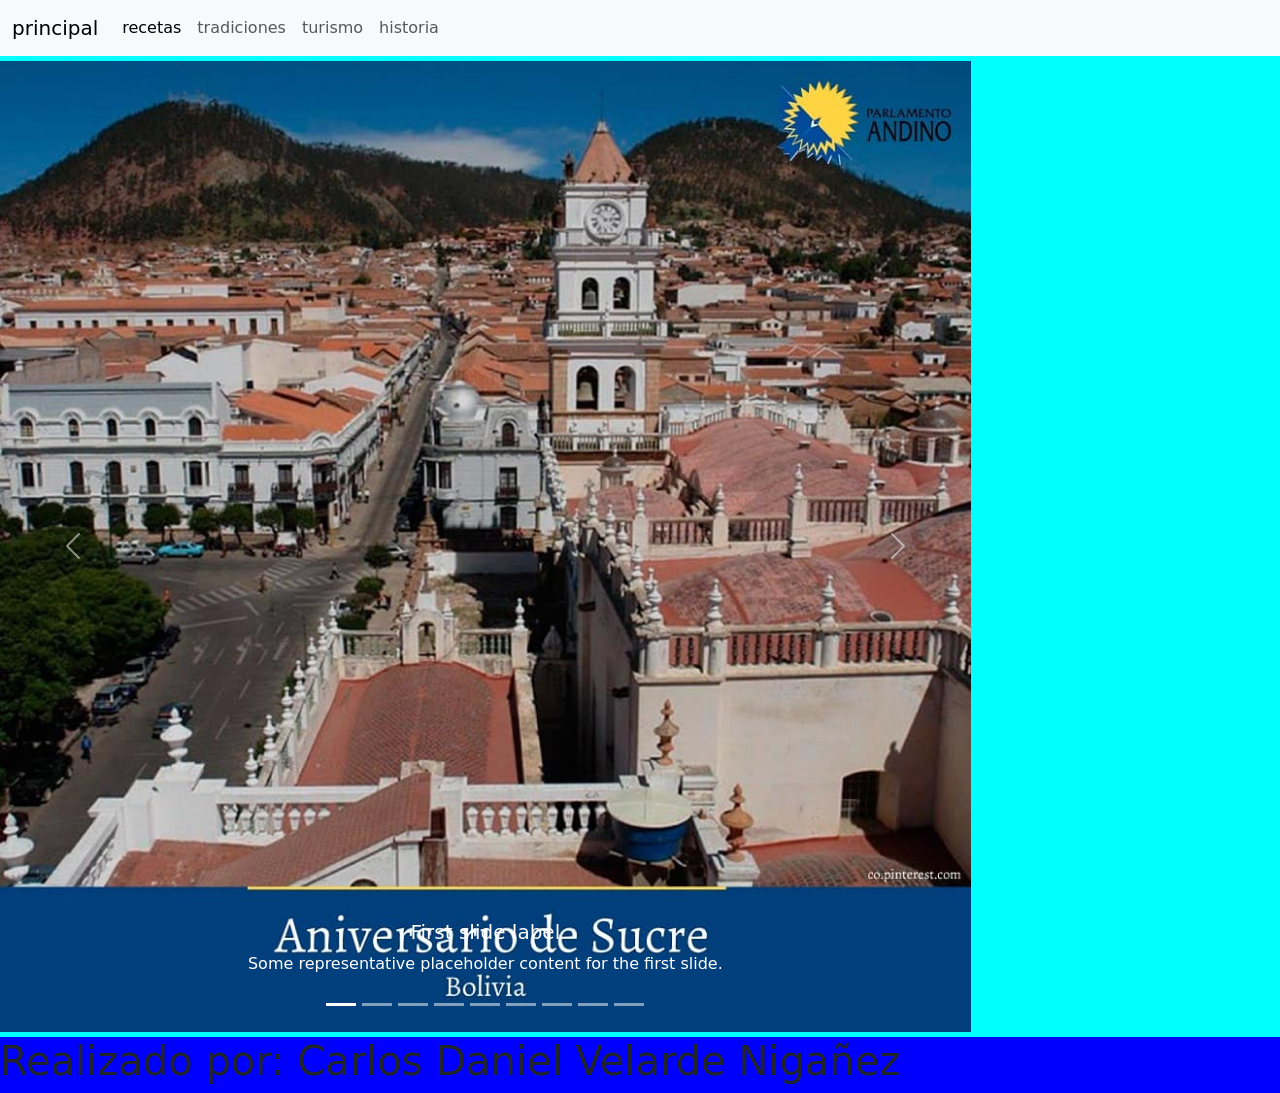
<file: index.html>
<!DOCTYPE html>
<html lang="en">

<head>
    <meta charset="UTF-8">
    <meta name="viewport" content="width=device-width, initial-scale=1.0">

    <link rel="stylesheet" href="css/bootstrap.min.css">
    <script src="js/bootstrap.bundle.min.js"></script>
    <link rel="stylesheet" href="estilos/estilo.css">
    <title>LA PAZ</title>
</head>

<body>
    <div class="contenedor">
        <div class="cabecera">
            <!--MENU -->
            <nav class="navbar navbar-expand-lg bg-body-tertiary">
                <div class="container-fluid">
                    <a class="navbar-brand" href="index.html">principal</a>
                    <button class="navbar-toggler" type="button" data-bs-toggle="collapse"
                        data-bs-target="#navbarNavAltMarkup" aria-controls="navbarNavAltMarkup" aria-expanded="false"
                        aria-label="Toggle navigation">
                        <span class="navbar-toggler-icon"></span>
                    </button>
                    <div class="collapse navbar-collapse" id="navbarNavAltMarkup">
                        <div class="navbar-nav">
                            <a class="nav-link active" aria-current="page" href="recetas.html">recetas</a>
                            <a class="nav-link" href="tradiciones.html">tradiciones</a>
                            <a class="nav-link" href="turismo.html">turismo</a>
                            <a class="nav-link" href="historia.html">historia</a>
                        </div>
                    </div>
                </div>
            </nav>
            <!--MENU -->
        </div>
        <div class="carrusel">
            <div id="carouselExampleCaptions" class="carousel slide">
                <div class="carousel-indicators">
                    <button type="button" data-bs-target="#carouselExampleCaptions" data-bs-slide-to="0" class="active"
                        aria-current="true" aria-label="Slide 1"></button>
                    <button type="button" data-bs-target="#carouselExampleCaptions" data-bs-slide-to="1"
                        aria-label="Slide 2"></button>
                    <button type="button" data-bs-target="#carouselExampleCaptions" data-bs-slide-to="2"
                        aria-label="Slide 3"></button>
                    <button type="button" data-bs-target="#carouselExampleCaptions" data-bs-slide-to="3"
                        aria-label="Slide 4"></button>
                    <button type="button" data-bs-target="#carouselExampleCaptions" data-bs-slide-to="4"
                        aria-label="Slide 5"></button>
                    <button type="button" data-bs-target="#carouselExampleCaptions" data-bs-slide-to="5"
                        aria-label="Slide 6"></button>
                    <button type="button" data-bs-target="#carouselExampleCaptions" data-bs-slide-to="6"
                        aria-label="Slide 7"></button>
                    <button type="button" data-bs-target="#carouselExampleCaptions" data-bs-slide-to="7"
                        aria-label="Slide 8"></button>
                    <button type="button" data-bs-target="#carouselExampleCaptions" data-bs-slide-to="8"
                        aria-label="Slide 9"></button>
                </div>
                <div class="carousel-inner">
                    <div class="carousel-item active">
                        <img src="imagenes/lapaz1.jpg" class="d-block w-100" alt="...">
                        <div class="carousel-caption d-none d-md-block">
                            <h5>First slide label</h5>
                            <p>Some representative placeholder content for the first slide.</p>
                        </div>
                    </div>
                    <div class="carousel-item">
                        <img src="imagenes/cochabamba.jpg" class="d-block w-100" alt="...">
                        <div class="carousel-caption d-none d-md-block">
                            <h5>Second slide label</h5>
                            <p>Some representative placeholder content for the second slide.</p>
                        </div>
                    </div>
                    <div class="carousel-item">
                        <img src="imagenes/santacruz.jpg" class="d-block w-100" alt="...">
                        <div class="carousel-caption d-none d-md-block">
                            <h5>Third slide label</h5>
                            <p>Some representative placeholder content for the third slide.</p>
                        </div>
                    </div>
                    <div class="carousel-item active">
                        <img src="imagenes/beni1.jpg" class="d-block w-100" alt="...">
                        <div class="carousel-caption d-none d-md-block">
                            <h5>First slide label</h5>
                            <p>Some representative placeholder content for the first slide.</p>
                        </div>
                    </div>
                    <div class="carousel-item">
                        <img src="imagenes/pando.jpg" class="d-block w-100" alt="...">
                        <div class="carousel-caption d-none d-md-block">
                            <h5>Second slide label</h5>
                            <p>Some representative placeholder content for the second slide.</p>
                        </div>
                    </div>
                    <div class="carousel-item">
                        <img src="imagenes/tarija.jpg" class="d-block w-100" alt="...">
                        <div class="carousel-caption d-none d-md-block">
                            <h5>Third slide label</h5>
                            <p>Some representative placeholder content for the third slide.</p>
                        </div>
                    </div>
                    <div class="carousel-item active">
                        <img src="imagenes/sucre.jpg" class="d-block w-100" alt="...">
                        <div class="carousel-caption d-none d-md-block">
                            <h5>First slide label</h5>
                            <p>Some representative placeholder content for the first slide.</p>
                        </div>
                    </div>
                    <div class="carousel-item">
                        <img src="imagenes/potosi.jpg" class="d-block w-100" alt="...">
                        <div class="carousel-caption d-none d-md-block">
                            <h5>Second slide label</h5>
                            <p>Some representative placeholder content for the second slide.</p>
                        </div>
                    </div>
                    <div class="carousel-item">
                        <img src="imagenes/oruro.jpg" class="d-block w-100" alt="...">
                        <div class="carousel-caption d-none d-md-block">
                            <h5>Third slide label</h5>
                            <p>Some representative placeholder content for the third slide.</p>
                        </div>
                    </div>
                </div>

                <button class="carousel-control-prev" type="button" data-bs-target="#carouselExampleCaptions"
                    data-bs-slide="prev">
                    <span class="carousel-control-prev-icon" aria-hidden="true"></span>
                    <span class="visually-hidden">Previous</span>
                </button>
                <button class="carousel-control-next" type="button" data-bs-target="#carouselExampleCaptions"
                    data-bs-slide="next">
                    <span class="carousel-control-next-icon" aria-hidden="true"></span>
                    <span class="visually-hidden">Next</span>
                </button>
            </div>
        </div>
        <div class="pie">
            <h1> Realizado por: Carlos Daniel Velarde Nigañez</h1>
        </div>
    </div>

</body>

</html>
</file>
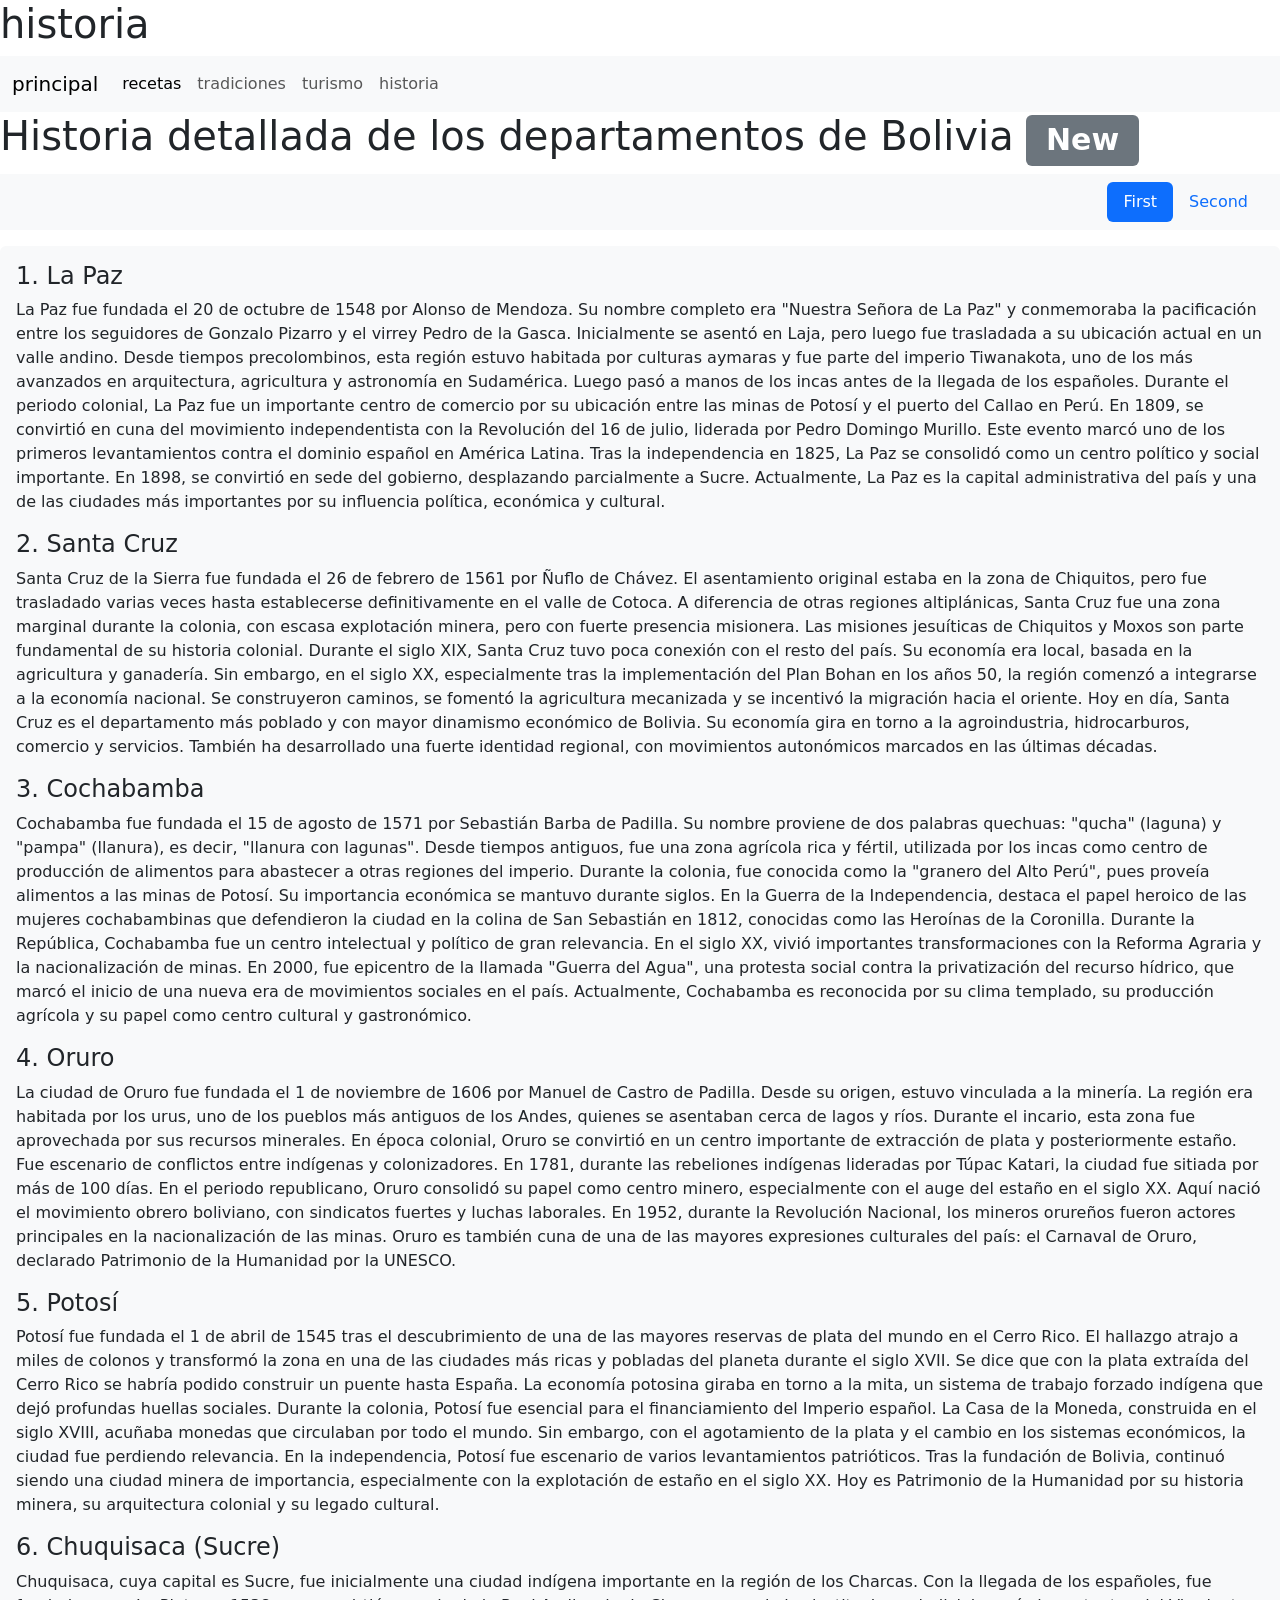
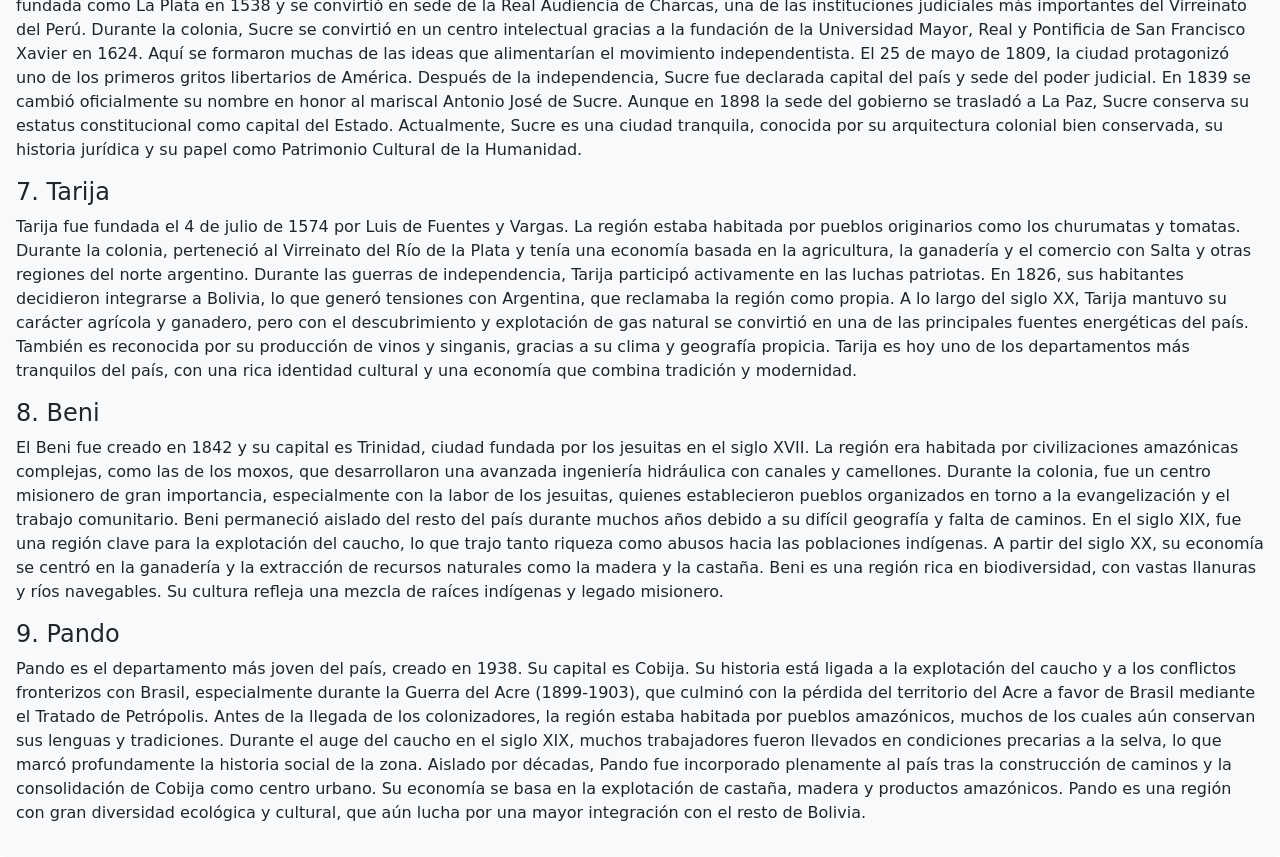
<file: historia.html>
<!DOCTYPE html>
<html lang="en">
<head>
    <meta charset="UTF-8">
    <meta name="viewport" content="width=device-width, initial-scale=1.0">


    <title>Document</title>

    <link rel="stylesheet" href="css/bootstrap.min.css">
    <script src="js/bootstrap.bundle.min.js"></script>
    <link rel="stylesheet" href="estilos/estilo.css">
</head>
<body>
    <h1>historia</h1>

    <nav class="navbar navbar-expand-lg bg-body-tertiary">
        <div class="container-fluid">
            <a class="navbar-brand" href="index.html">principal</a>
            <button class="navbar-toggler" type="button" data-bs-toggle="collapse"
                data-bs-target="#navbarNavAltMarkup" aria-controls="navbarNavAltMarkup" aria-expanded="false"
                aria-label="Toggle navigation">
                <span class="navbar-toggler-icon"></span>
            </button>
            <div class="collapse navbar-collapse" id="navbarNavAltMarkup">
                <div class="navbar-nav">
                    <a class="nav-link active" aria-current="page" href="recetas.html">recetas</a>
                    <a class="nav-link" href="tradiciones.html">tradiciones</a>
                    <a class="nav-link" href="turismo.html">turismo</a>
                    <a class="nav-link" href="historia.html">historia</a>
                </div>
            </div>
        </div>
    </nav>
    <h1>Historia detallada de los departamentos de Bolivia <span class="badge text-bg-secondary">New</span></h1>

    <nav id="navbar-example2" class="navbar bg-body-tertiary px-3 mb-3">
        <a class="navbar-brand" href="#"></a>
        <ul class="nav nav-pills">
          <li class="nav-item">
            <a class="nav-link" href="#scrollspyHeading1">First</a>
          </li>
          <li class="nav-item">
            <a class="nav-link" href="#scrollspyHeading2">Second</a>
          </li>
          <li class="nav-item dropdown">
            <ul class="dropdown-menu">
              <li><a class="dropdown-item" href="#scrollspyHeading3">Third</a></li>
              <li><a class="dropdown-item" href="#scrollspyHeading4">Fourth</a></li>
              <li><hr class="dropdown-divider"></li>
              <li><a class="dropdown-item" href="#scrollspyHeading5">Fifth</a></li>
            </ul>
          </li>
        </ul>
      </nav>
      <div data-bs-spy="scroll" data-bs-target="#navbar-example2" data-bs-root-margin="0px 0px -40%" data-bs-smooth-scroll="true" class="scrollspy-example bg-body-tertiary p-3 rounded-2" tabindex="0">
        <h4 id="scrollspyHeading1">1. La Paz</h4>
        <p>
            La Paz fue fundada el 20 de octubre de 1548 por Alonso de Mendoza. Su nombre completo era "Nuestra Señora de La Paz" y conmemoraba la pacificación entre los seguidores de Gonzalo Pizarro y el virrey Pedro de la Gasca. Inicialmente se asentó en Laja, pero luego fue trasladada a su ubicación actual en un valle andino. Desde tiempos precolombinos, esta región estuvo habitada por culturas aymaras y fue parte del imperio Tiwanakota, uno de los más avanzados en arquitectura, agricultura y astronomía en Sudamérica. Luego pasó a manos de los incas antes de la llegada de los españoles.

Durante el periodo colonial, La Paz fue un importante centro de comercio por su ubicación entre las minas de Potosí y el puerto del Callao en Perú. En 1809, se convirtió en cuna del movimiento independentista con la Revolución del 16 de julio, liderada por Pedro Domingo Murillo. Este evento marcó uno de los primeros levantamientos contra el dominio español en América Latina.

Tras la independencia en 1825, La Paz se consolidó como un centro político y social importante. En 1898, se convirtió en sede del gobierno, desplazando parcialmente a Sucre. Actualmente, La Paz es la capital administrativa del país y una de las ciudades más importantes por su influencia política, económica y cultural.
            </p>
        <h4 id="scrollspyHeading2">2. Santa Cruz</h4>
        <p>Santa Cruz de la Sierra fue fundada el 26 de febrero de 1561 por Ñuflo de Chávez. El asentamiento original estaba en la zona de Chiquitos, pero fue trasladado varias veces hasta establecerse definitivamente en el valle de Cotoca. A diferencia de otras regiones altiplánicas, Santa Cruz fue una zona marginal durante la colonia, con escasa explotación minera, pero con fuerte presencia misionera. Las misiones jesuíticas de Chiquitos y Moxos son parte fundamental de su historia colonial.

            Durante el siglo XIX, Santa Cruz tuvo poca conexión con el resto del país. Su economía era local, basada en la agricultura y ganadería. Sin embargo, en el siglo XX, especialmente tras la implementación del Plan Bohan en los años 50, la región comenzó a integrarse a la economía nacional. Se construyeron caminos, se fomentó la agricultura mecanizada y se incentivó la migración hacia el oriente.
            
            Hoy en día, Santa Cruz es el departamento más poblado y con mayor dinamismo económico de Bolivia. Su economía gira en torno a la agroindustria, hidrocarburos, comercio y servicios. También ha desarrollado una fuerte identidad regional, con movimientos autonómicos marcados en las últimas décadas.</p>
        <h4 id="scrollspyHeading3">3. Cochabamba</h4>
        <p>Cochabamba fue fundada el 15 de agosto de 1571 por Sebastián Barba de Padilla. Su nombre proviene de dos palabras quechuas: "qucha" (laguna) y "pampa" (llanura), es decir, "llanura con lagunas". Desde tiempos antiguos, fue una zona agrícola rica y fértil, utilizada por los incas como centro de producción de alimentos para abastecer a otras regiones del imperio.

            Durante la colonia, fue conocida como la "granero del Alto Perú", pues proveía alimentos a las minas de Potosí. Su importancia económica se mantuvo durante siglos. En la Guerra de la Independencia, destaca el papel heroico de las mujeres cochabambinas que defendieron la ciudad en la colina de San Sebastián en 1812, conocidas como las Heroínas de la Coronilla.
            
            Durante la República, Cochabamba fue un centro intelectual y político de gran relevancia. En el siglo XX, vivió importantes transformaciones con la Reforma Agraria y la nacionalización de minas. En 2000, fue epicentro de la llamada "Guerra del Agua", una protesta social contra la privatización del recurso hídrico, que marcó el inicio de una nueva era de movimientos sociales en el país.
            
            Actualmente, Cochabamba es reconocida por su clima templado, su producción agrícola y su papel como centro cultural y gastronómico.</p>
        <h4 id="scrollspyHeading4">4. Oruro</h4>
        <p>La ciudad de Oruro fue fundada el 1 de noviembre de 1606 por Manuel de Castro de Padilla. Desde su origen, estuvo vinculada a la minería. La región era habitada por los urus, uno de los pueblos más antiguos de los Andes, quienes se asentaban cerca de lagos y ríos. Durante el incario, esta zona fue aprovechada por sus recursos minerales.

            En época colonial, Oruro se convirtió en un centro importante de extracción de plata y posteriormente estaño. Fue escenario de conflictos entre indígenas y colonizadores. En 1781, durante las rebeliones indígenas lideradas por Túpac Katari, la ciudad fue sitiada por más de 100 días.
            
            En el periodo republicano, Oruro consolidó su papel como centro minero, especialmente con el auge del estaño en el siglo XX. Aquí nació el movimiento obrero boliviano, con sindicatos fuertes y luchas laborales. En 1952, durante la Revolución Nacional, los mineros orureños fueron actores principales en la nacionalización de las minas.
            
            Oruro es también cuna de una de las mayores expresiones culturales del país: el Carnaval de Oruro, declarado Patrimonio de la Humanidad por la UNESCO.</p>
        <h4 id="scrollspyHeading5">5. Potosí

        </h4>
        <p>Potosí fue fundada el 1 de abril de 1545 tras el descubrimiento de una de las mayores reservas de plata del mundo en el Cerro Rico. El hallazgo atrajo a miles de colonos y transformó la zona en una de las ciudades más ricas y pobladas del planeta durante el siglo XVII. Se dice que con la plata extraída del Cerro Rico se habría podido construir un puente hasta España. La economía potosina giraba en torno a la mita, un sistema de trabajo forzado indígena que dejó profundas huellas sociales.

            Durante la colonia, Potosí fue esencial para el financiamiento del Imperio español. La Casa de la Moneda, construida en el siglo XVIII, acuñaba monedas que circulaban por todo el mundo. Sin embargo, con el agotamiento de la plata y el cambio en los sistemas económicos, la ciudad fue perdiendo relevancia.
            
            En la independencia, Potosí fue escenario de varios levantamientos patrióticos. Tras la fundación de Bolivia, continuó siendo una ciudad minera de importancia, especialmente con la explotación de estaño en el siglo XX. Hoy es Patrimonio de la Humanidad por su historia minera, su arquitectura colonial y su legado cultural.</p>
        <h4 id="scrollspyHeading5">6. Chuquisaca (Sucre)</h4>
        <p>Chuquisaca, cuya capital es Sucre, fue inicialmente una ciudad indígena importante en la región de los Charcas. Con la llegada de los españoles, fue fundada como La Plata en 1538 y se convirtió en sede de la Real Audiencia de Charcas, una de las instituciones judiciales más importantes del Virreinato del Perú.

            Durante la colonia, Sucre se convirtió en un centro intelectual gracias a la fundación de la Universidad Mayor, Real y Pontificia de San Francisco Xavier en 1624. Aquí se formaron muchas de las ideas que alimentarían el movimiento independentista. El 25 de mayo de 1809, la ciudad protagonizó uno de los primeros gritos libertarios de América.
            
            Después de la independencia, Sucre fue declarada capital del país y sede del poder judicial. En 1839 se cambió oficialmente su nombre en honor al mariscal Antonio José de Sucre. Aunque en 1898 la sede del gobierno se trasladó a La Paz, Sucre conserva su estatus constitucional como capital del Estado.
            
            Actualmente, Sucre es una ciudad tranquila, conocida por su arquitectura colonial bien conservada, su historia jurídica y su papel como Patrimonio Cultural de la Humanidad.</p>
        <h4 id="scrollspyHeading5">7. Tarija</h4>
        <p>Tarija fue fundada el 4 de julio de 1574 por Luis de Fuentes y Vargas. La región estaba habitada por pueblos originarios como los churumatas y tomatas. Durante la colonia, perteneció al Virreinato del Río de la Plata y tenía una economía basada en la agricultura, la ganadería y el comercio con Salta y otras regiones del norte argentino.

            Durante las guerras de independencia, Tarija participó activamente en las luchas patriotas. En 1826, sus habitantes decidieron integrarse a Bolivia, lo que generó tensiones con Argentina, que reclamaba la región como propia.
            
            A lo largo del siglo XX, Tarija mantuvo su carácter agrícola y ganadero, pero con el descubrimiento y explotación de gas natural se convirtió en una de las principales fuentes energéticas del país. También es reconocida por su producción de vinos y singanis, gracias a su clima y geografía propicia.
            
            Tarija es hoy uno de los departamentos más tranquilos del país, con una rica identidad cultural y una economía que combina tradición y modernidad.</p>
        <h4 id="scrollspyHeading5">8. Beni</h4>
        <p>El Beni fue creado en 1842 y su capital es Trinidad, ciudad fundada por los jesuitas en el siglo XVII. La región era habitada por civilizaciones amazónicas complejas, como las de los moxos, que desarrollaron una avanzada ingeniería hidráulica con canales y camellones.

            Durante la colonia, fue un centro misionero de gran importancia, especialmente con la labor de los jesuitas, quienes establecieron pueblos organizados en torno a la evangelización y el trabajo comunitario. Beni permaneció aislado del resto del país durante muchos años debido a su difícil geografía y falta de caminos.
            
            En el siglo XIX, fue una región clave para la explotación del caucho, lo que trajo tanto riqueza como abusos hacia las poblaciones indígenas. A partir del siglo XX, su economía se centró en la ganadería y la extracción de recursos naturales como la madera y la castaña.
            
            Beni es una región rica en biodiversidad, con vastas llanuras y ríos navegables. Su cultura refleja una mezcla de raíces indígenas y legado misionero.</p>
        <h4 id="scrollspyHeading5">9. Pando</h4>
        <p>Pando es el departamento más joven del país, creado en 1938. Su capital es Cobija. Su historia está ligada a la explotación del caucho y a los conflictos fronterizos con Brasil, especialmente durante la Guerra del Acre (1899-1903), que culminó con la pérdida del territorio del Acre a favor de Brasil mediante el Tratado de Petrópolis.

            Antes de la llegada de los colonizadores, la región estaba habitada por pueblos amazónicos, muchos de los cuales aún conservan sus lenguas y tradiciones. Durante el auge del caucho en el siglo XIX, muchos trabajadores fueron llevados en condiciones precarias a la selva, lo que marcó profundamente la historia social de la zona.
            
            Aislado por décadas, Pando fue incorporado plenamente al país tras la construcción de caminos y la consolidación de Cobija como centro urbano. Su economía se basa en la explotación de castaña, madera y productos amazónicos.
            
            Pando es una región con gran diversidad ecológica y cultural, que aún lucha por una mayor integración con el resto de Bolivia.</p>
      </div>



</body>
</html>
</file>
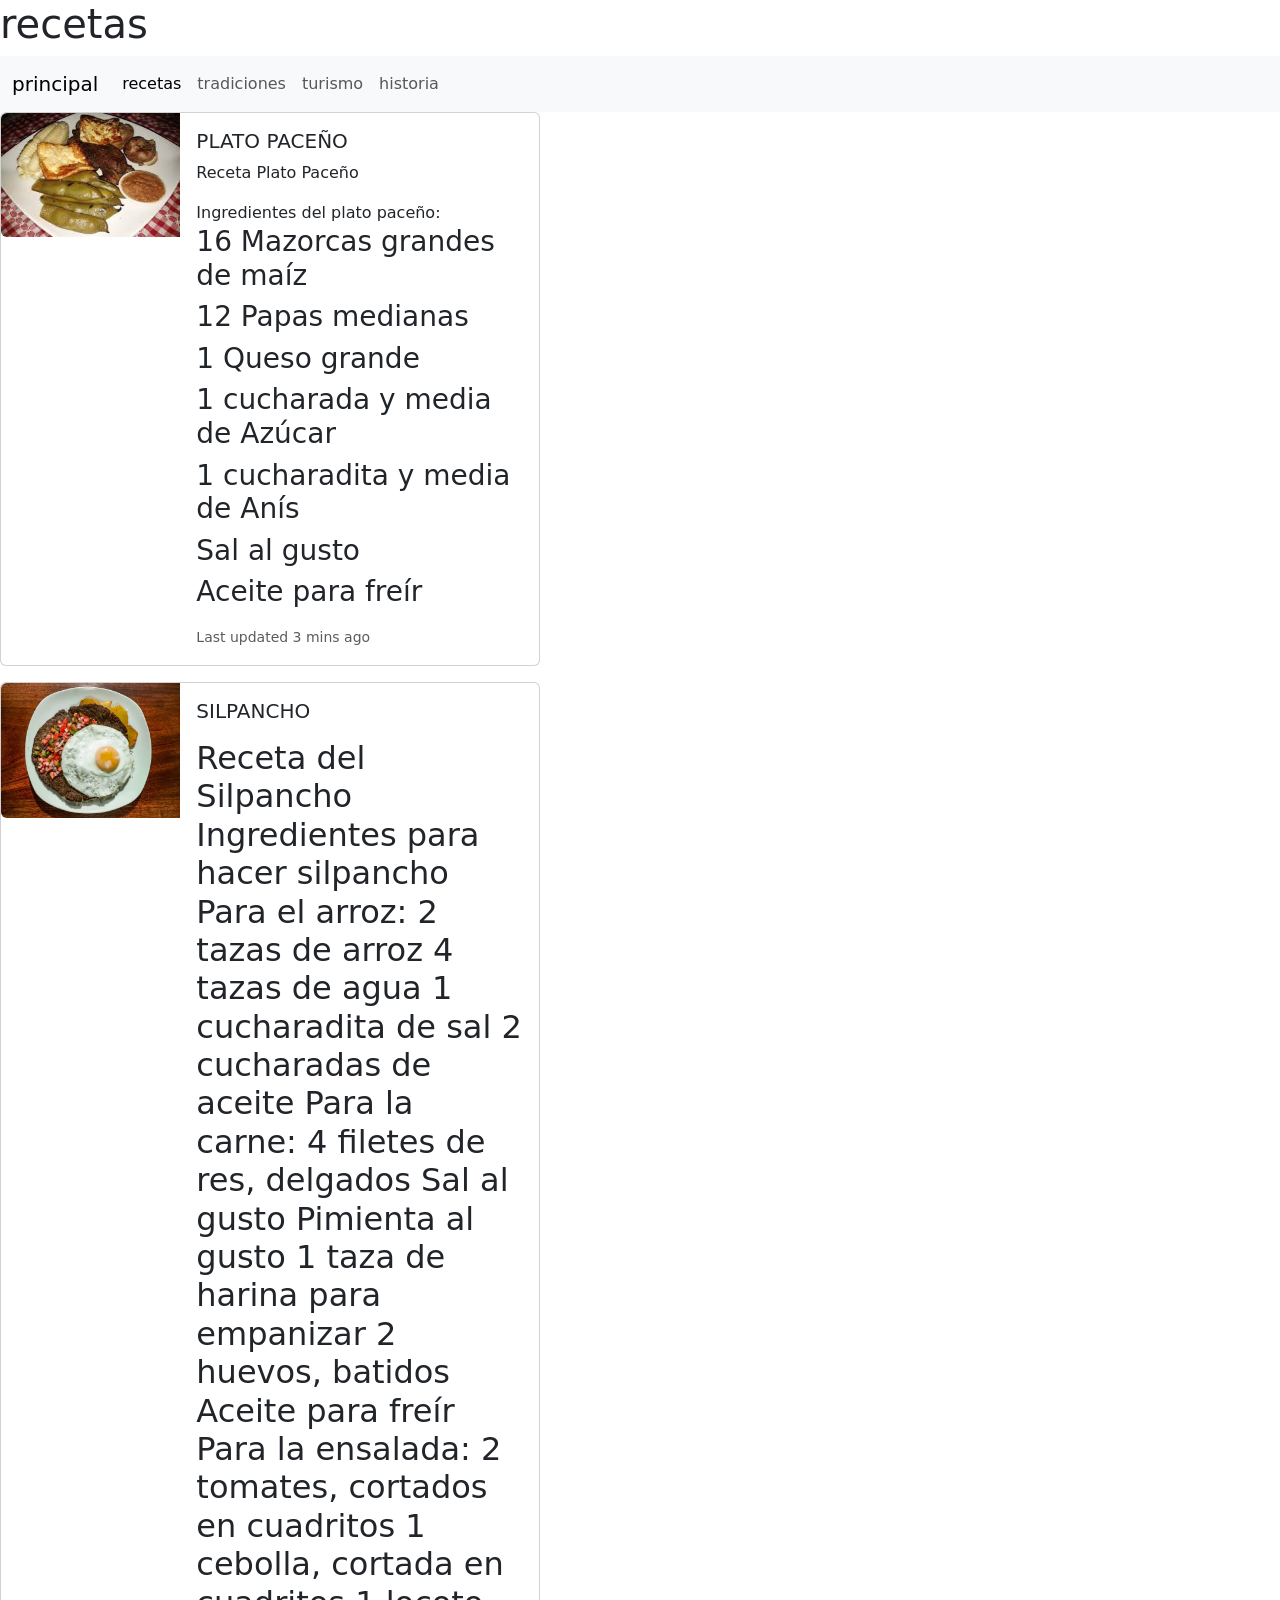
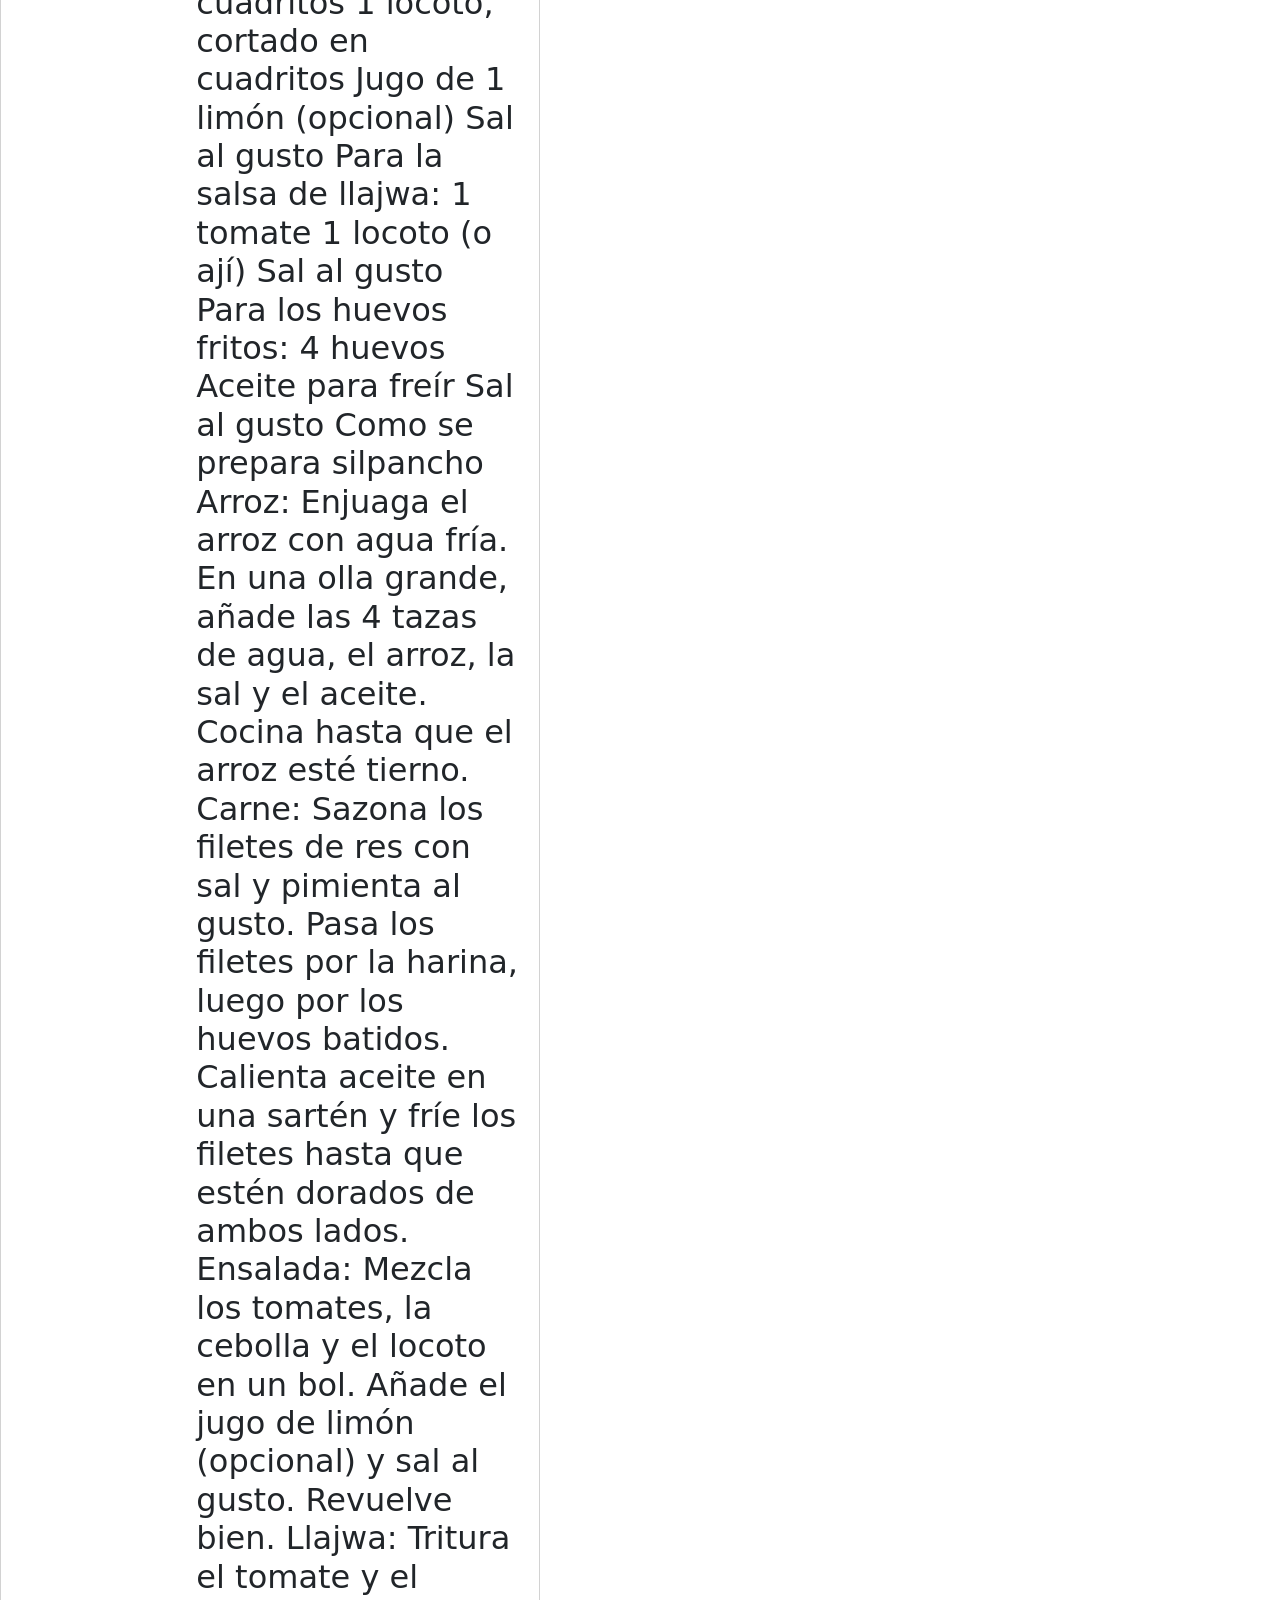
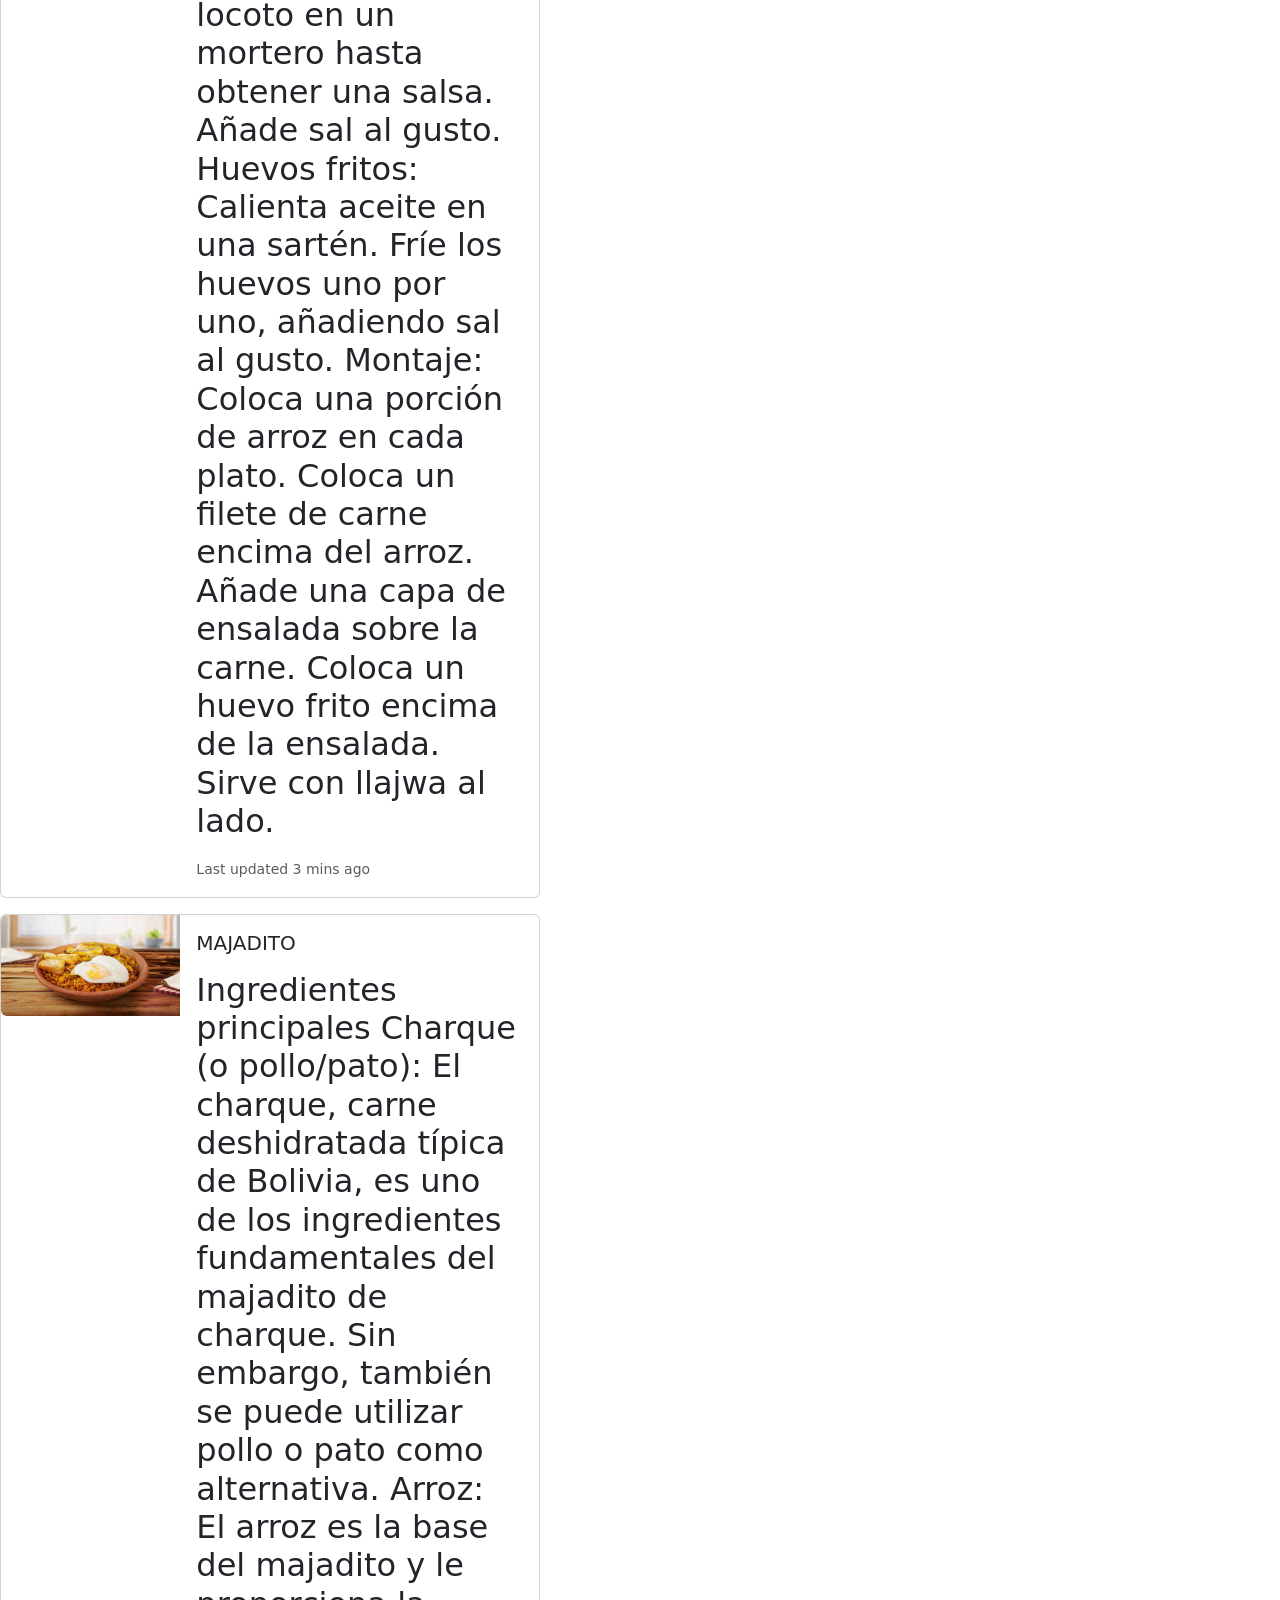
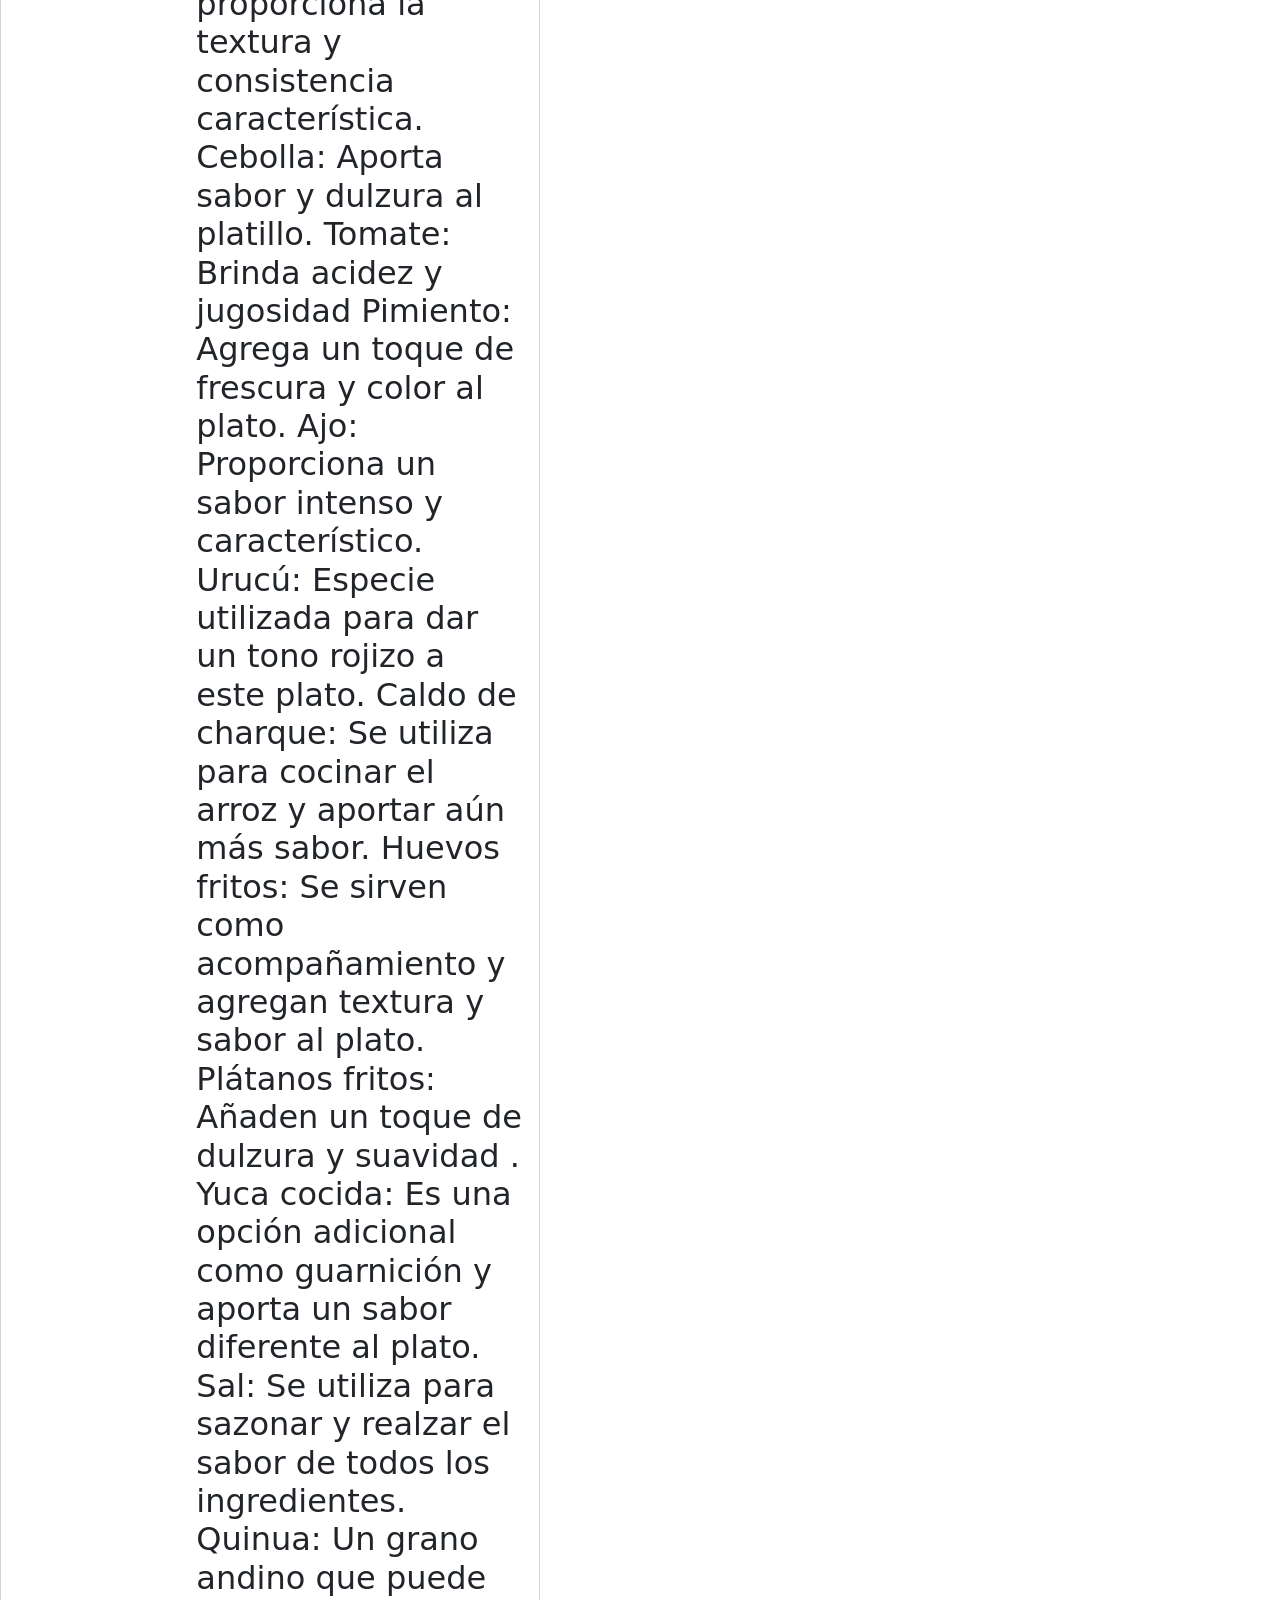
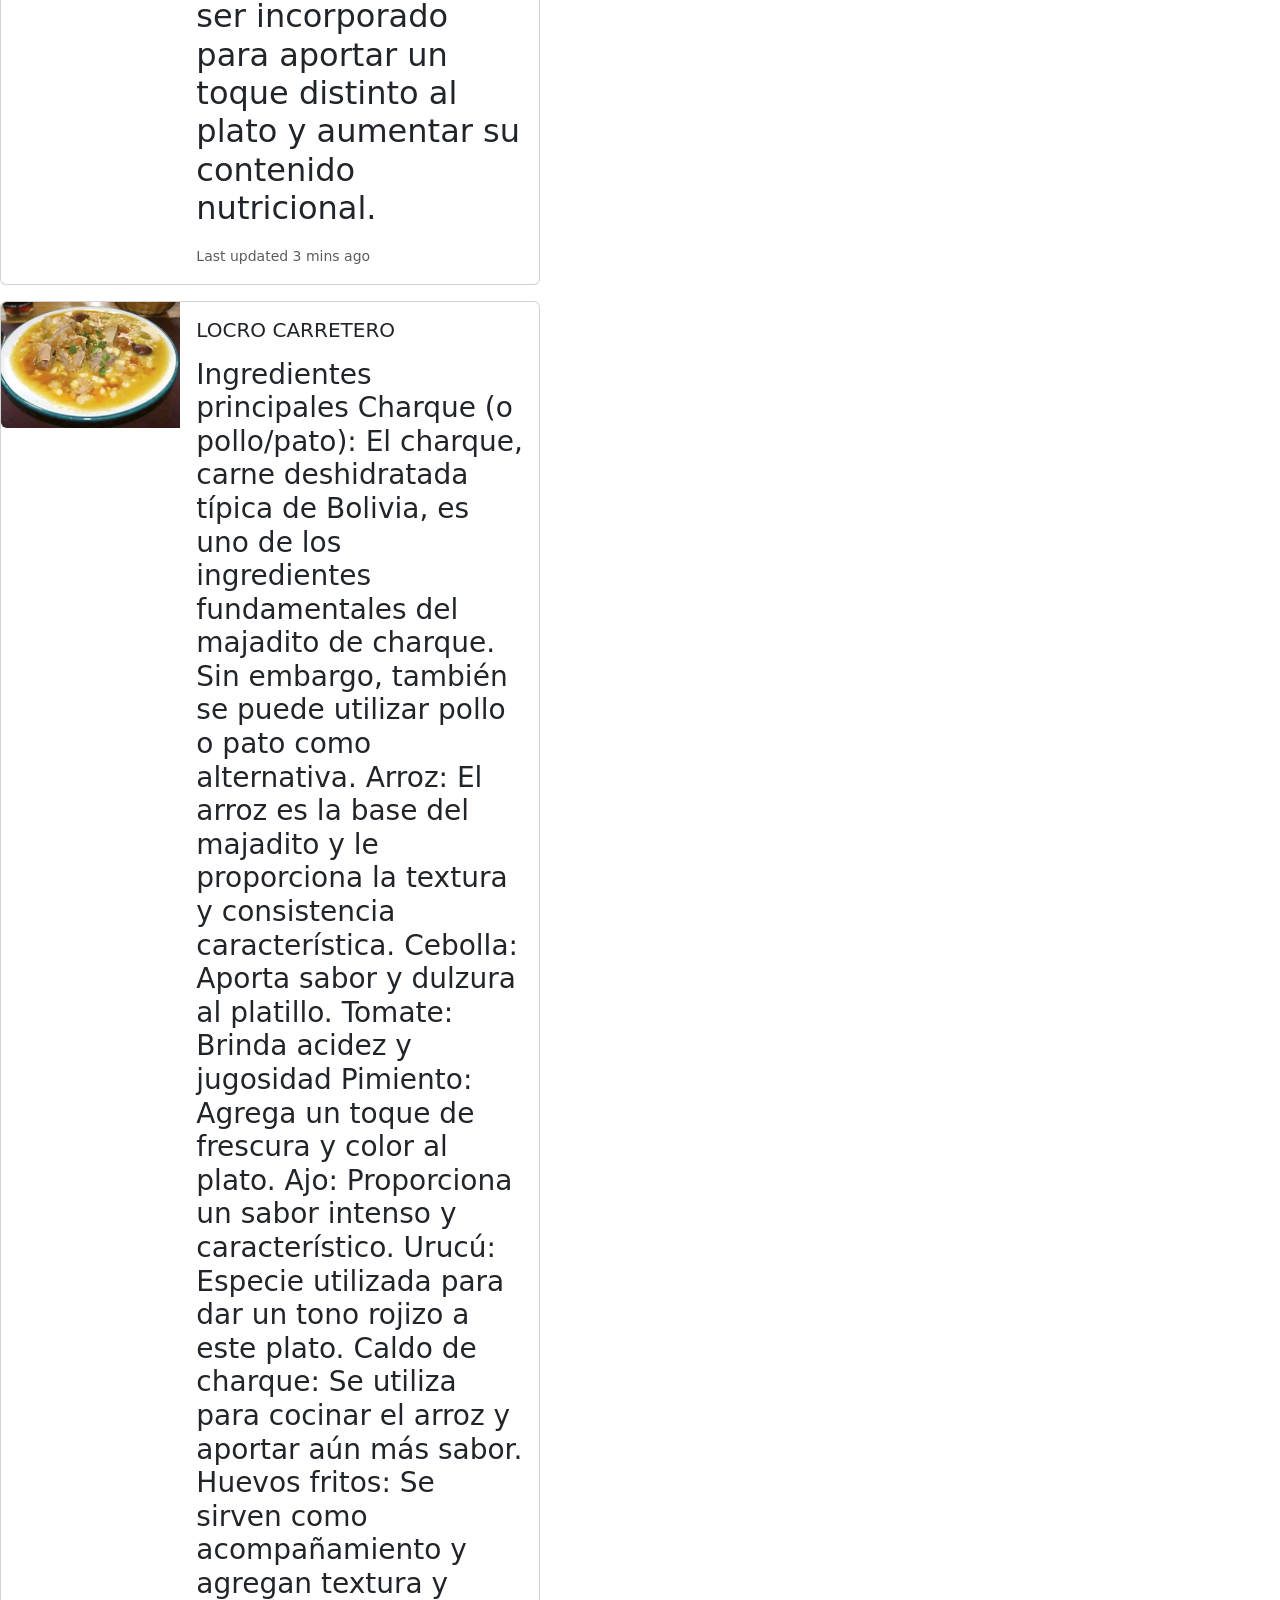
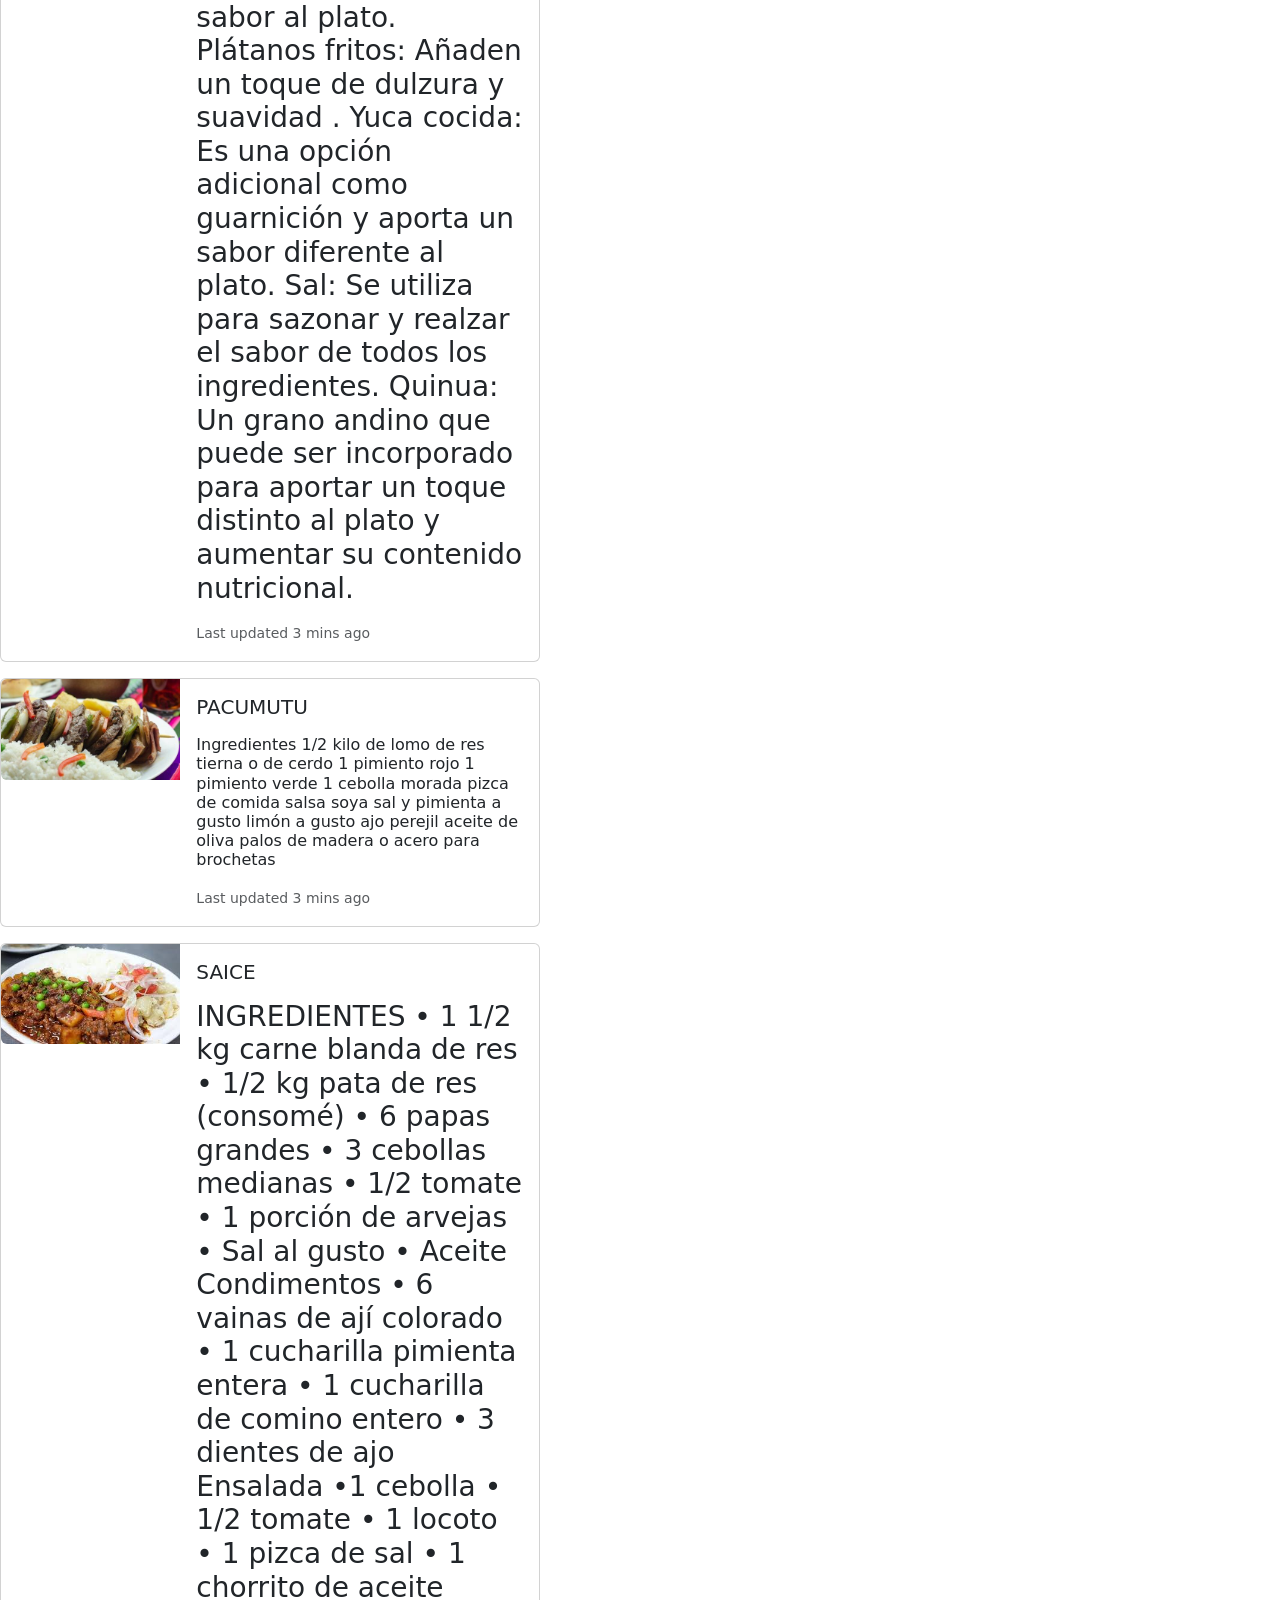
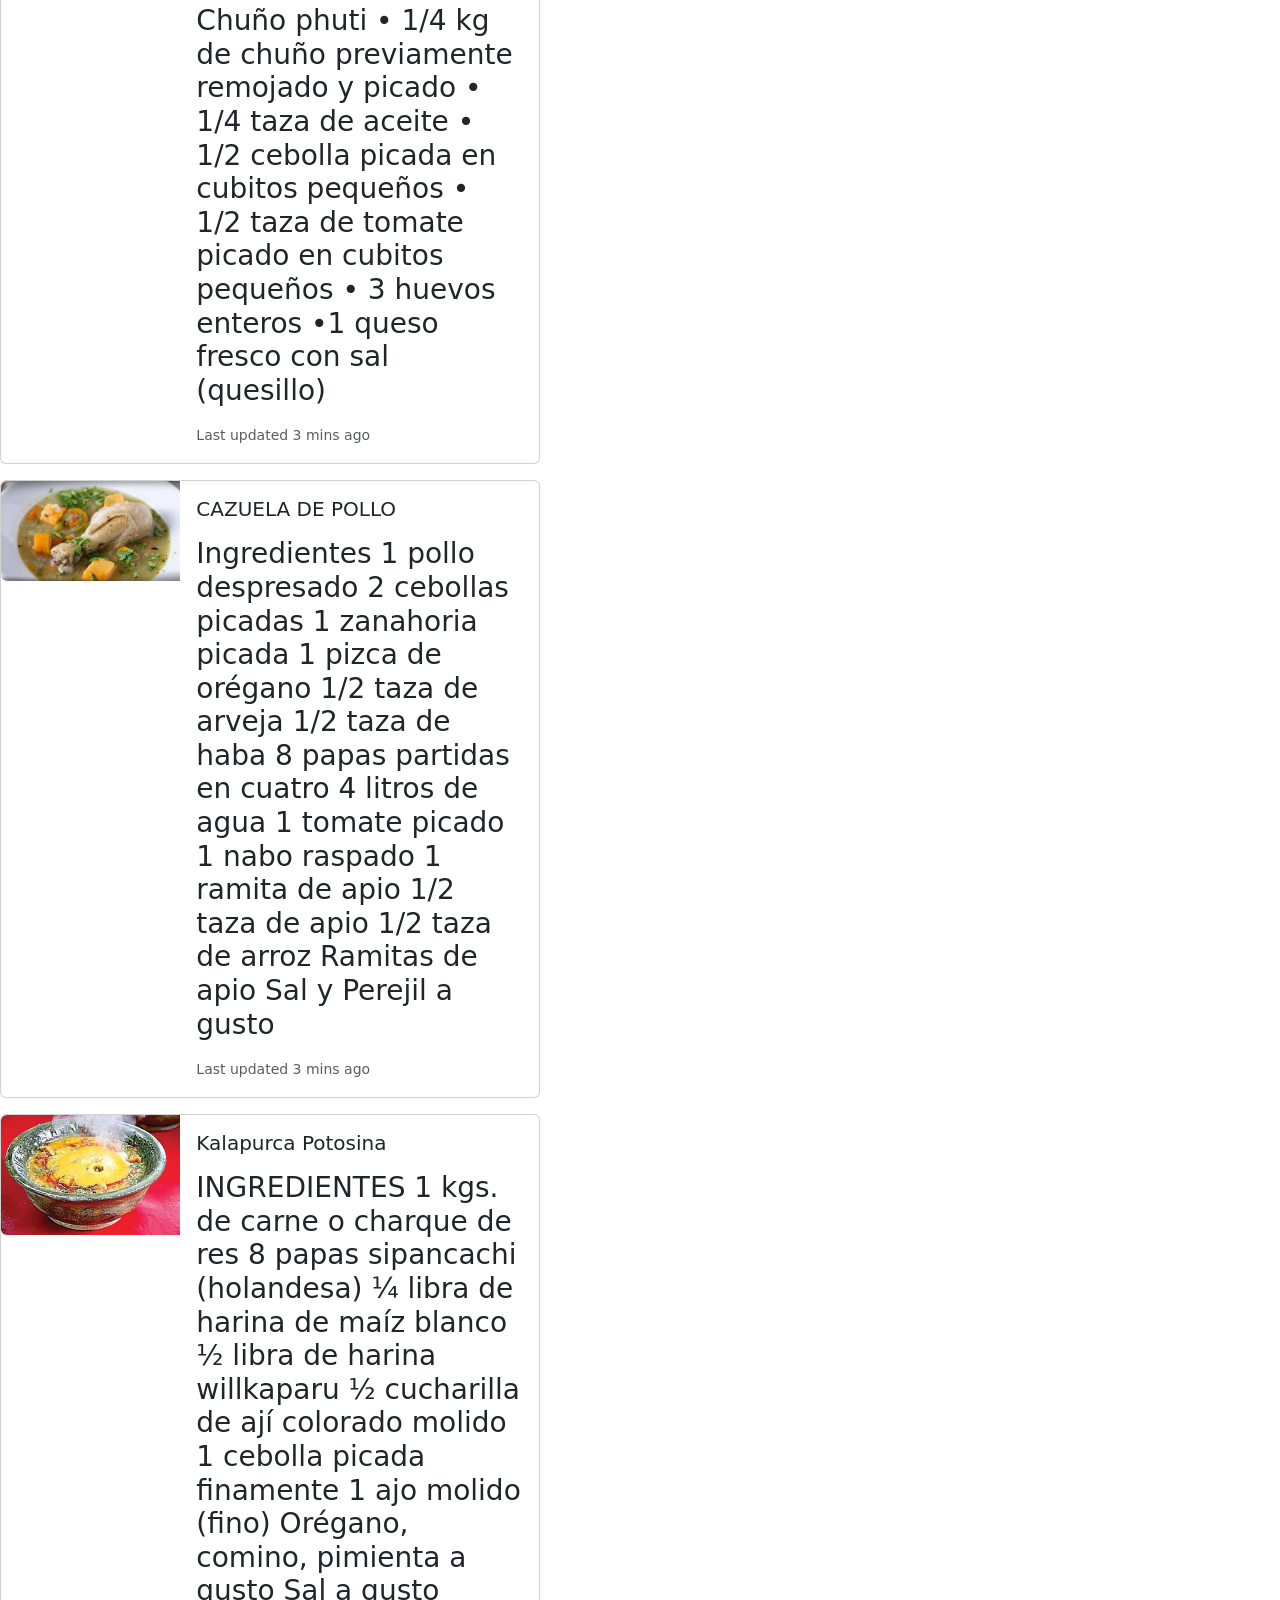
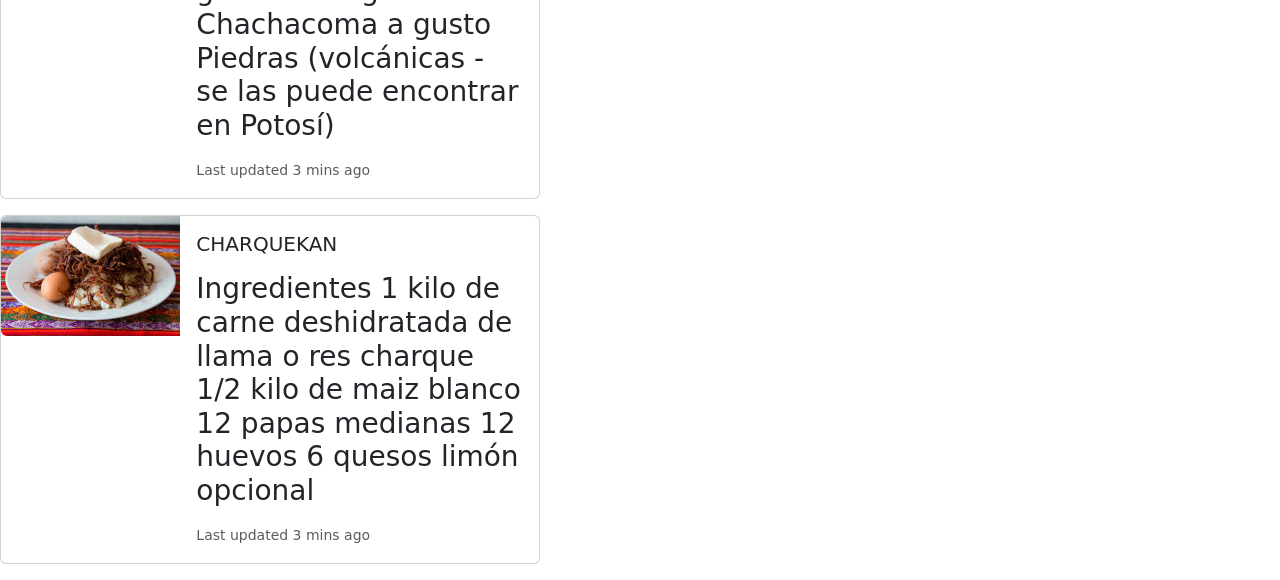
<file: recetas.html>
<!DOCTYPE html>
<html lang="en">
<head>
    <meta charset="UTF-8">
    <meta name="viewport" content="width=device-width, initial-scale=1.0">
    <link rel="stylesheet" href="css/bootstrap.min.css">
    <script src="js/bootstrap.bundle.min.js"></script>
    <link rel="stylesheet" href="estilos/estilo.css">
    <title>Document</title>
</head>
<body>
    
    <h1>recetas</h1>


    <nav class="navbar navbar-expand-lg bg-body-tertiary">
        <div class="container-fluid">
            <a class="navbar-brand" href="index.html">principal</a>
            <button class="navbar-toggler" type="button" data-bs-toggle="collapse"
                data-bs-target="#navbarNavAltMarkup" aria-controls="navbarNavAltMarkup" aria-expanded="false"
                aria-label="Toggle navigation">
                <span class="navbar-toggler-icon"></span>
            </button>
            <div class="collapse navbar-collapse" id="navbarNavAltMarkup">
                <div class="navbar-nav">
                    <a class="nav-link active" aria-current="page" href="recetas.html">recetas</a>
                    <a class="nav-link" href="tradiciones.html">tradiciones</a>
                    <a class="nav-link" href="turismo.html">turismo</a>
                    <a class="nav-link" href="historia.html">historia</a>
                </div>
            </div>
        </div>
    </nav>


    <div class="card mb-3" style="max-width: 540px;">
        <div class="row g-0">
          <div class="col-md-4">
            <img src="imagenes/paceño.jpg" class="img-fluid rounded-start" alt="...">
          </div>
          <div class="col-md-8">
            <div class="card-body">
              <h5 class="card-title">PLATO PACEÑO</h5>
              <p class="card-text">Receta Plato Paceño
                <h3></h3>Ingredientes del plato paceño:
                <h3>16 Mazorcas grandes de maíz</h3>
                <h3>12 Papas medianas</h3>
                <h3>1 Queso grande</h3>
                <h3>1 cucharada y media de Azúcar</h3>
                <h3>1 cucharadita y media de Anís</h3>
                <h3>Sal al gusto</h3>
                <h3>Aceite para freír</h3></p>
              <p class="card-text"><small class="text-body-secondary">Last updated 3 mins ago</small></p>
            </div>
          </div>
        </div>
      </div>
      <div class="card mb-3" style="max-width: 540px;">
        <div class="row g-0">
          <div class="col-md-4">
            <img src="imagenes/silpanchoo.jpg.webp" class="img-fluid rounded-start" alt="...">
          </div>
          <div class="col-md-8">
            <div class="card-body">
              <h5 class="card-title">SILPANCHO</h5>
              <p class="card-text"><h2>Receta del Silpancho
                Ingredientes para hacer silpancho
                Para el arroz:
                2 tazas de arroz
                4 tazas de agua
                1 cucharadita de sal
                2 cucharadas de aceite
                Para la carne:
                4 filetes de res, delgados
                Sal al gusto
                Pimienta al gusto
                1 taza de harina para empanizar
                2 huevos, batidos
                Aceite para freír
                Para la ensalada:
                2 tomates, cortados en cuadritos
                1 cebolla, cortada en cuadritos
                1 locoto, cortado en cuadritos
                Jugo de 1 limón (opcional)
                Sal al gusto
                Para la salsa de llajwa:
                1 tomate
                1 locoto (o ají)
                Sal al gusto
                Para los huevos fritos:
                4 huevos
                Aceite para freír
                Sal al gusto
                Como se prepara silpancho
                Arroz:
                Enjuaga el arroz con agua fría.
                En una olla grande, añade las 4 tazas de agua, el arroz, la sal y el aceite.
                Cocina hasta que el arroz esté tierno.
                Carne:
                Sazona los filetes de res con sal y pimienta al gusto.
                Pasa los filetes por la harina, luego por los huevos batidos.
                Calienta aceite en una sartén y fríe los filetes hasta que estén dorados de ambos lados.
                Ensalada:
                Mezcla los tomates, la cebolla y el locoto en un bol.
                Añade el jugo de limón (opcional) y sal al gusto.
                Revuelve bien.
                Llajwa:
                Tritura el tomate y el locoto en un mortero hasta obtener una salsa.
                Añade sal al gusto.
                Huevos fritos:
                Calienta aceite en una sartén.
                Fríe los huevos uno por uno, añadiendo sal al gusto.
                Montaje:
                Coloca una porción de arroz en cada plato.
                Coloca un filete de carne encima del arroz.
                Añade una capa de ensalada sobre la carne.
                Coloca un huevo frito encima de la ensalada.
                Sirve con llajwa al lado.</h2></p>
              <p class="card-text"><small class="text-body-secondary">Last updated 3 mins ago</small></p>
            </div>
          </div>
        </div>
      </div>
      <div class="card mb-3" style="max-width: 540px;">
        <div class="row g-0">
          <div class="col-md-4">
            <img src="imagenes/majadito.jpg" class="img-fluid rounded-start" alt="...">
          </div>
          <div class="col-md-8">
            <div class="card-body">
              <h5 class="card-title">MAJADITO</h5>
              <p class="card-text"><h2>Ingredientes principales
                Charque (o pollo/pato): El charque, carne deshidratada típica de Bolivia, es uno de los ingredientes fundamentales del majadito de charque. Sin embargo, también se puede utilizar pollo o pato como alternativa.
                Arroz: El arroz es la base del majadito y le proporciona la textura y consistencia característica.
                Cebolla: Aporta sabor y dulzura al platillo.
                Tomate: Brinda acidez y jugosidad
                Pimiento: Agrega un toque de frescura y color al plato.
                Ajo: Proporciona un sabor intenso y característico.
                Urucú: Especie utilizada para dar un tono rojizo a este plato.
                Caldo de charque: Se utiliza para cocinar el arroz y aportar aún más sabor.
                Huevos fritos: Se sirven como acompañamiento y agregan textura y sabor al plato.
                Plátanos fritos: Añaden un toque de dulzura y suavidad .
                Yuca cocida: Es una opción adicional como guarnición y aporta un sabor diferente al plato.
                Sal: Se utiliza para sazonar y realzar el sabor de todos los ingredientes.
                Quinua: Un grano andino que puede ser incorporado para aportar un toque distinto al plato y aumentar su contenido nutricional.</h2></p>
              <p class="card-text"><small class="text-body-secondary">Last updated 3 mins ago</small></p>
            </div>
          </div>
        </div>
      </div>
      <div class="card mb-3" style="max-width: 540px;">
        <div class="row g-0">
          <div class="col-md-4">
            <img src="imagenes/locro1.jpg" class="img-fluid rounded-start" alt="...">
          </div>
          <div class="col-md-8">
            <div class="card-body">
              <h5 class="card-title">LOCRO CARRETERO</h5>
              <p class="card-text"><h3>Ingredientes principales
                Charque (o pollo/pato): El charque, carne deshidratada típica de Bolivia, es uno de los ingredientes fundamentales del majadito de charque. Sin embargo, también se puede utilizar pollo o pato como alternativa.
                Arroz: El arroz es la base del majadito y le proporciona la textura y consistencia característica.
                Cebolla: Aporta sabor y dulzura al platillo.
                Tomate: Brinda acidez y jugosidad
                Pimiento: Agrega un toque de frescura y color al plato.
                Ajo: Proporciona un sabor intenso y característico.
                Urucú: Especie utilizada para dar un tono rojizo a este plato.
                Caldo de charque: Se utiliza para cocinar el arroz y aportar aún más sabor.
                Huevos fritos: Se sirven como acompañamiento y agregan textura y sabor al plato.
                Plátanos fritos: Añaden un toque de dulzura y suavidad .
                Yuca cocida: Es una opción adicional como guarnición y aporta un sabor diferente al plato.
                Sal: Se utiliza para sazonar y realzar el sabor de todos los ingredientes.
                Quinua: Un grano andino que puede ser incorporado para aportar un toque distinto al plato y aumentar su contenido nutricional.</h3></p>
              <p class="card-text"><small class="text-body-secondary">Last updated 3 mins ago</small></p>
            </div>
          </div>
        </div>
      </div>
      <div class="card mb-3" style="max-width: 540px;">
        <div class="row g-0">
          <div class="col-md-4">
            <img src="imagenes/pacumutos.jpg" class="img-fluid rounded-start" alt="...">
          </div>
          <div class="col-md-8">
            <div class="card-body">
              <h5 class="card-title">PACUMUTU</h5>
              <p class="card-text"><H6>Ingredientes
  
                1/2 kilo de lomo de res tierna o de cerdo
                1 pimiento rojo
                1 pimiento verde
                1 cebolla morada
                pizca de comida
                salsa soya
                sal y pimienta a gusto
                limón a gusto
                ajo
                perejil
                aceite de oliva
                palos de madera o acero para brochetas</H6></p>
              <p class="card-text"><small class="text-body-secondary">Last updated 3 mins ago</small></p>
            </div>
          </div>
        </div>
      </div>
      <div class="card mb-3" style="max-width: 540px;">
        <div class="row g-0">
          <div class="col-md-4">
            <img src="imagenes/SAICE.JPG" class="img-fluid rounded-start" alt="...">
          </div>
          <div class="col-md-8">
            <div class="card-body">
              <h5 class="card-title">SAICE</h5>
              <p class="card-text"><H3>INGREDIENTES

                • 1 1/2 kg carne blanda de res
                
                • 1/2 kg pata de res (consomé)
                
                • 6 papas grandes
                
                • 3 cebollas medianas
                
                • 1/2 tomate
                
                • 1 porción de arvejas
                
                • Sal al gusto
                
                • Aceite
                
                 
                
                Condimentos
                
                • 6 vainas de ají colorado
                
                • 1 cucharilla pimienta entera
                
                • 1 cucharilla de comino entero
                
                • 3 dientes de ajo
                
                 
                
                Ensalada
                
                •1 cebolla
                
                • 1/2 tomate
                
                • 1 locoto
                
                • 1 pizca de sal
                
                • 1 chorrito de aceite
                
                 
                
                Chuño phuti
                
                • 1/4 kg de chuño previamente remojado y picado
                
                • 1/4 taza de aceite
                
                • 1/2 cebolla picada en cubitos pequeños
                
                • 1/2 taza de tomate picado en cubitos pequeños
                
                • 3 huevos enteros
                
                •1 queso fresco con sal (quesillo)</H3>
              </p>
              <p class="card-text"><small class="text-body-secondary">Last updated 3 mins ago</small></p>
            </div>
          </div>
        </div>
      </div>
      <div class="card mb-3" style="max-width: 540px;">
        <div class="row g-0">
          <div class="col-md-4">
            <img src="imagenes/CAZU.JPG" class="img-fluid rounded-start" alt="...">
          </div>
          <div class="col-md-8">
            <div class="card-body">
              <h5 class="card-title">CAZUELA DE POLLO</h5>
              <p class="card-text"><H3>Ingredientes
  
                1 pollo despresado
                2 cebollas picadas
                1 zanahoria picada
                1 pizca de orégano
                1/2 taza de arveja
                1/2 taza de haba
                8 papas partidas en cuatro
                4 litros de agua
                1 tomate picado
                1 nabo raspado
                1 ramita de apio
                1/2 taza de apio
                1/2 taza de arroz
                Ramitas de apio
                Sal y Perejil a gusto</H3></p>
              <p class="card-text"><small class="text-body-secondary">Last updated 3 mins ago</small></p>
            </div>
          </div>
        </div>
      </div>
      <div class="card mb-3" style="max-width: 540px;">
        <div class="row g-0">
          <div class="col-md-4">
            <img src="imagenes/Kal.jpg" class="img-fluid rounded-start" alt="...">
          </div>
          <div class="col-md-8">
            <div class="card-body">
              <h5 class="card-title">Kalapurca Potosina</h5>
              <p class="card-text"><H3>INGREDIENTES



                1 kgs. de  carne o charque de res
                
                8 papas sipancachi (holandesa)
                
                ¼ libra de harina de maíz blanco
                
                ½ libra de harina willkaparu
                
                ½ cucharilla de ají colorado molido
                
                1 cebolla picada finamente
                
                1 ajo molido (fino)
                
                Orégano, comino, pimienta a gusto
                
                Sal a gusto
                
                Chachacoma a gusto
                
                Piedras (volcánicas - se las puede encontrar en Potosí)</H3></p>
              <p class="card-text"><small class="text-body-secondary">Last updated 3 mins ago</small></p>
            </div>
          </div>
        </div>
      </div>
      <div class="card mb-3" style="max-width: 540px;">
        <div class="row g-0">
          <div class="col-md-4">
            <img src="imagenes/char.jpg" class="img-fluid rounded-start" alt="...">
          </div>
          <div class="col-md-8">
            <div class="card-body">
              <h5 class="card-title">CHARQUEKAN</h5>
              <p class="card-text"><H3>Ingredientes
  
                1 kilo de carne deshidratada de llama o res charque
                1/2 kilo de maiz blanco
                12 papas medianas
                12 huevos
                6 quesos
                limón opcional</H3></p>
              <p class="card-text"><small class="text-body-secondary">Last updated 3 mins ago</small></p>
            </div>
          </div>
        </div>
      </div>
</body>
</html>
</file>
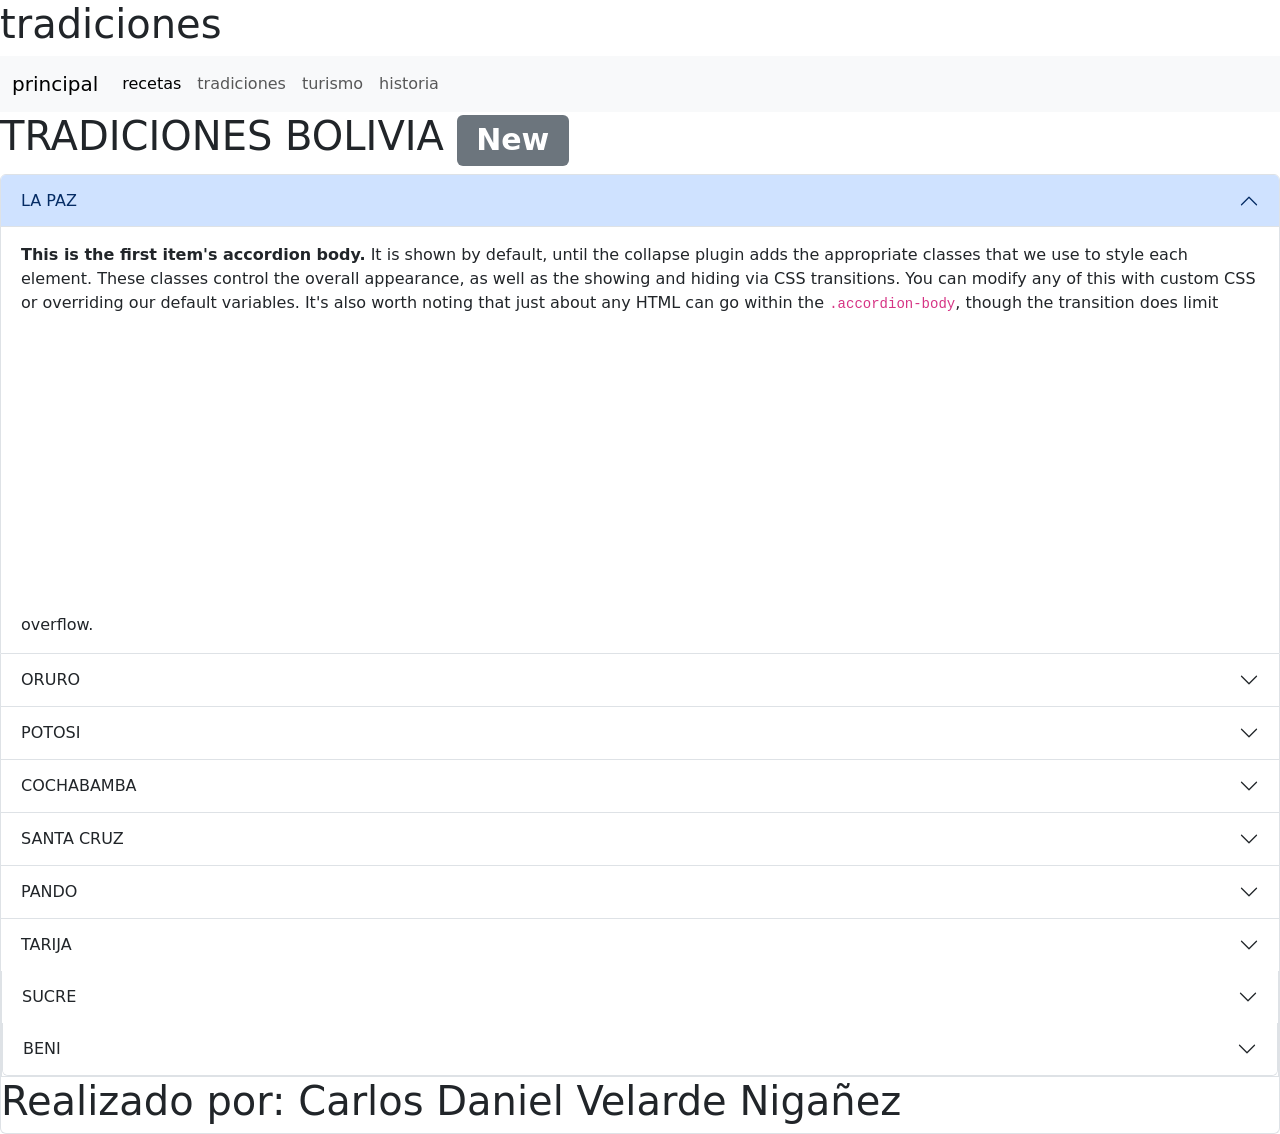
<file: tradiciones.html>
<!DOCTYPE html>
<html lang="en">
<head>
    <meta charset="UTF-8">
    <meta name="viewport" content="width=device-width, initial-scale=1.0">
    <link rel="stylesheet" href="css/bootstrap.min.css">
    <script src="js/bootstrap.bundle.min.js"></script>
    <link rel="stylesheet" href="estilos/estilo.css">
    <title>tradiciones</title>
</head>
<body>
    <h1>tradiciones</h1>
    <nav class="navbar navbar-expand-lg bg-body-tertiary">
        <div class="container-fluid">
            <a class="navbar-brand" href="index.html">principal</a>
            <button class="navbar-toggler" type="button" data-bs-toggle="collapse"
                data-bs-target="#navbarNavAltMarkup" aria-controls="navbarNavAltMarkup" aria-expanded="false"
                aria-label="Toggle navigation">
                <span class="navbar-toggler-icon"></span>
            </button>
            <div class="collapse navbar-collapse" id="navbarNavAltMarkup">
                <div class="navbar-nav">
                    <a class="nav-link active" aria-current="page" href="recetas.html">recetas</a>
                    <a class="nav-link" href="tradiciones.html">tradiciones</a>
                    <a class="nav-link" href="turismo.html">turismo</a>
                    <a class="nav-link" href="historia.html">historia</a>
                </div>
            </div>
        </div>
    </nav>
    <h1>TRADICIONES BOLIVIA <span class="badge text-bg-secondary">New</span></h1>

    <div>
        <div class="accordion" id="accordionPanelsStayOpenExample">
            <div class="accordion-item">
              <h2 class="accordion-header">
                <button class="accordion-button" type="button" data-bs-toggle="collapse" data-bs-target="#panelsStayOpen-collapseOne" aria-expanded="true" aria-controls="panelsStayOpen-collapseOne">
                  LA PAZ
                </button>
              </h2>
              <div id="panelsStayOpen-collapseOne" class="accordion-collapse collapse show">
                <div class="accordion-body">
                  <strong>This is the first item's accordion body.</strong> It is shown by default, until the collapse plugin adds the appropriate classes that we use to style each element. These classes control the overall appearance, as well as the showing and hiding via CSS transitions. You can modify any of this with custom CSS or overriding our default variables. It's also worth noting that just about any HTML can go within the <code>.accordion-body</code>, though the transition does limit overflow.
                  <iframe width="560" height="315" src="https://www.youtube.com/embed/aeh7nqNNY4I?si=cBxVcUvkgqIC2UVg" title="YouTube video player" frameborder="0" allow="accelerometer; autoplay; clipboard-write; encrypted-media; gyroscope; picture-in-picture; web-share" referrerpolicy="strict-origin-when-cross-origin" allowfullscreen></iframe>
                </div>
              </div>
            </div>
            <div class="accordion-item">
              <h2 class="accordion-header">
                <button class="accordion-button collapsed" type="button" data-bs-toggle="collapse" data-bs-target="#panelsStayOpen-collapseTwo" aria-expanded="false" aria-controls="panelsStayOpen-collapseTwo">
                  ORURO
                </button>
              </h2>
              <div id="panelsStayOpen-collapseTwo" class="accordion-collapse collapse">
                <div class="accordion-body">
                  <strong>This is the second item's accordion body.</strong> It is hidden by default, until the collapse plugin adds the appropriate classes that we use to style each element. These classes control the overall appearance, as well as the showing and hiding via CSS transitions. You can modify any of this with custom CSS or overriding our default variables. It's also worth noting that just about any HTML can go within the <code>.accordion-body</code>, though the transition does limit overflow.
                  <iframe width="560" height="315" src="https://www.youtube.com/embed/mmzcECIJT7o?si=GOoFl-0qpcsAVq7w" title="YouTube video player" frameborder="0" allow="accelerometer; autoplay; clipboard-write; encrypted-media; gyroscope; picture-in-picture; web-share" referrerpolicy="strict-origin-when-cross-origin" allowfullscreen></iframe>
                </div>
              </div>
            </div>
            <div class="accordion-item">
              <h2 class="accordion-header">
                <button class="accordion-button collapsed" type="button" data-bs-toggle="collapse" data-bs-target="#panelsStayOpen-collapseThree" aria-expanded="false" aria-controls="panelsStayOpen-collapseThree">
                  POTOSI
                </button>
              </h2>
              <div id="panelsStayOpen-collapseThree" class="accordion-collapse collapse">
                <div class="accordion-body">
                  <strong>This is the third item's accordion body.</strong> It is hidden by default, until the collapse plugin adds the appropriate classes that we use to style each element. These classes control the overall appearance, as well as the showing and hiding via CSS transitions. You can modify any of this with custom CSS or overriding our default variables. It's also worth noting that just about any HTML can go within the <code>.accordion-body</code>, though the transition does limit overflow.
                  <iframe width="560" height="315" src="https://www.youtube.com/embed/gkrUkirgzq4?si=M61LLh8yI4jAiOv4" title="YouTube video player" frameborder="0" allow="accelerometer; autoplay; clipboard-write; encrypted-media; gyroscope; picture-in-picture; web-share" referrerpolicy="strict-origin-when-cross-origin" allowfullscreen></iframe>
                </div>
              </div>
            </div>
            <div class="accordion-item">
                <h2 class="accordion-header">
                  <button class="accordion-button collapsed" type="button" data-bs-toggle="collapse" data-bs-target="#panelsStayOpen-collapseThree" aria-expanded="false" aria-controls="panelsStayOpen-collapseThree">
                    COCHABAMBA
                  </button>
                </h2>
                <div id="panelsStayOpen-collapseThree" class="accordion-collapse collapse">
                  <div class="accordion-body">
                    <strong>This is the third item's accordion body.</strong> It is hidden by default, until the collapse plugin adds the appropriate classes that we use to style each element. These classes control the overall appearance, as well as the showing and hiding via CSS transitions. You can modify any of this with custom CSS or overriding our default variables. It's also worth noting that just about any HTML can go within the <code>.accordion-body</code>, though the transition does limit overflow.
                    <iframe width="560" height="315" src="https://www.youtube.com/embed/_-vx9ymcEWs?si=JRWG2_9-H9f7BjD0" title="YouTube video player" frameborder="0" allow="accelerometer; autoplay; clipboard-write; encrypted-media; gyroscope; picture-in-picture; web-share" referrerpolicy="strict-origin-when-cross-origin" allowfullscreen></iframe>
                  </div>
                </div>
              </div>
              <div class="accordion-item">
                <h2 class="accordion-header">
                  <button class="accordion-button collapsed" type="button" data-bs-toggle="collapse" data-bs-target="#panelsStayOpen-collapseThree" aria-expanded="false" aria-controls="panelsStayOpen-collapseThree">
                    SANTA CRUZ
                  </button>
                </h2>
                <div id="panelsStayOpen-collapseThree" class="accordion-collapse collapse">
                  <div class="accordion-body">
                    <strong>This is the third item's accordion body.</strong> It is hidden by default, until the collapse plugin adds the appropriate classes that we use to style each element. These classes control the overall appearance, as well as the showing and hiding via CSS transitions. You can modify any of this with custom CSS or overriding our default variables. It's also worth noting that just about any HTML can go within the <code>.accordion-body</code>, though the transition does limit overflow.
                    <iframe width="560" height="315" src="https://www.youtube.com/embed/CKvJWfVB6X4?si=5KwQBslo_7WQa00I" title="YouTube video player" frameborder="0" allow="accelerometer; autoplay; clipboard-write; encrypted-media; gyroscope; picture-in-picture; web-share" referrerpolicy="strict-origin-when-cross-origin" allowfullscreen></iframe> </div>
                </div>
              </div>
              <div class="accordion-item">
                <h2 class="accordion-header">
                  <button class="accordion-button collapsed" type="button" data-bs-toggle="collapse" data-bs-target="#panelsStayOpen-collapseThree" aria-expanded="false" aria-controls="panelsStayOpen-collapseThree">
                    PANDO
                  </button>
                </h2>
                <div id="panelsStayOpen-collapseThree" class="accordion-collapse collapse">
                  <div class="accordion-body">
                    <strong>This is the third item's accordion body.</strong> It is hidden by default, until the collapse plugin adds the appropriate classes that we use to style each element. These classes control the overall appearance, as well as the showing and hiding via CSS transitions. You can modify any of this with custom CSS or overriding our default variables. It's also worth noting that just about any HTML can go within the <code>.accordion-body</code>, though the transition does limit overflow.
                    <iframe width="560" height="315" src="https://www.youtube.com/embed/vllKnE8UU6s?si=BjUA3rq8-iWUgwEP" title="YouTube video player" frameborder="0" allow="accelerometer; autoplay; clipboard-write; encrypted-media; gyroscope; picture-in-picture; web-share" referrerpolicy="strict-origin-when-cross-origin" allowfullscreen></iframe></div>
                </div>
              </div>
              <div class="accordion-item">
                <h2 class="accordion-header">
                  <button class="accordion-button collapsed" type="button" data-bs-toggle="collapse" data-bs-target="#panelsStayOpen-collapseThree" aria-expanded="false" aria-controls="panelsStayOpen-collapseThree">
                    TARIJA
                  </button>
                </h2>
                <div id="panelsStayOpen-collapseThree" class="accordion-collapse collapse">
                  <div class="accordion-body">
                    <strong>This is the third item's accordion body.</strong> It is hidden by default, until the collapse plugin adds the appropriate classes that we use to style each element. These classes control the overall appearance, as well as the showing and hiding via CSS transitions. You can modify any of this with custom CSS or overriding our default variables. It's also worth noting that just about any HTML can go within the <code>.accordion-body</code>, though the transition does limit overflow.
                    <iframe width="560" height="315" src="https://www.youtube.com/embed/bZBSSKGAAvU?si=NMfEJb5BbOTfEpD5" title="YouTube video player" frameborder="0" allow="accelerometer; autoplay; clipboard-write; encrypted-media; gyroscope; picture-in-picture; web-share" referrerpolicy="strict-origin-when-cross-origin" allowfullscreen></iframe></div>
              </div>
              <div class="accordion-item">
                <h2 class="accordion-header">
                  <button class="accordion-button collapsed" type="button" data-bs-toggle="collapse" data-bs-target="#panelsStayOpen-collapseThree" aria-expanded="false" aria-controls="panelsStayOpen-collapseThree">
                    SUCRE
                  </button>
                </h2>
                <div id="panelsStayOpen-collapseThree" class="accordion-collapse collapse">
                  <div class="accordion-body">
                    <strong>This is the third item's accordion body.</strong> It is hidden by default, until the collapse plugin adds the appropriate classes that we use to style each element. These classes control the overall appearance, as well as the showing and hiding via CSS transitions. You can modify any of this with custom CSS or overriding our default variables. It's also worth noting that just about any HTML can go within the <code>.accordion-body</code>, though the transition does limit overflow.
                    <iframe width="560" height="315" src="https://www.youtube.com/embed/_IwP1iO6V3s?si=AQKHKV_uflCxTN4Q" title="YouTube video player" frameborder="0" allow="accelerometer; autoplay; clipboard-write; encrypted-media; gyroscope; picture-in-picture; web-share" referrerpolicy="strict-origin-when-cross-origin" allowfullscreen></iframe></div>
              </div>
              <div class="accordion-item">
                <h2 class="accordion-header">
                  <button class="accordion-button collapsed" type="button" data-bs-toggle="collapse" data-bs-target="#panelsStayOpen-collapseThree" aria-expanded="false" aria-controls="panelsStayOpen-collapseThree">
                    BENI
                  </button>
                </h2>
                <div id="panelsStayOpen-collapseThree" class="accordion-collapse collapse">
                  <div class="accordion-body">
                    <strong>This is the third item's accordion body.</strong> It is hidden by default, until the collapse plugin adds the appropriate classes that we use to style each element. These classes control the overall appearance, as well as the showing and hiding via CSS transitions. You can modify any of this with custom CSS or overriding our default variables. It's also worth noting that just about any HTML can go within the <code>.accordion-body</code>, though the transition does limit overflow.
                    <iframe width="560" height="315" src="https://www.youtube.com/embed/Jm5EF_O8PdU?si=vivzdUH8pg7xksts" title="YouTube video player" frameborder="0" allow="accelerometer; autoplay; clipboard-write; encrypted-media; gyroscope; picture-in-picture; web-share" referrerpolicy="strict-origin-when-cross-origin" allowfullscreen></iframe></div>
              </div>
          </div>
    </div>
    










    <div class="pie">
        <h1> Realizado por: Carlos Daniel Velarde Nigañez</h1>
    </div>
</body>
</html>
</file>
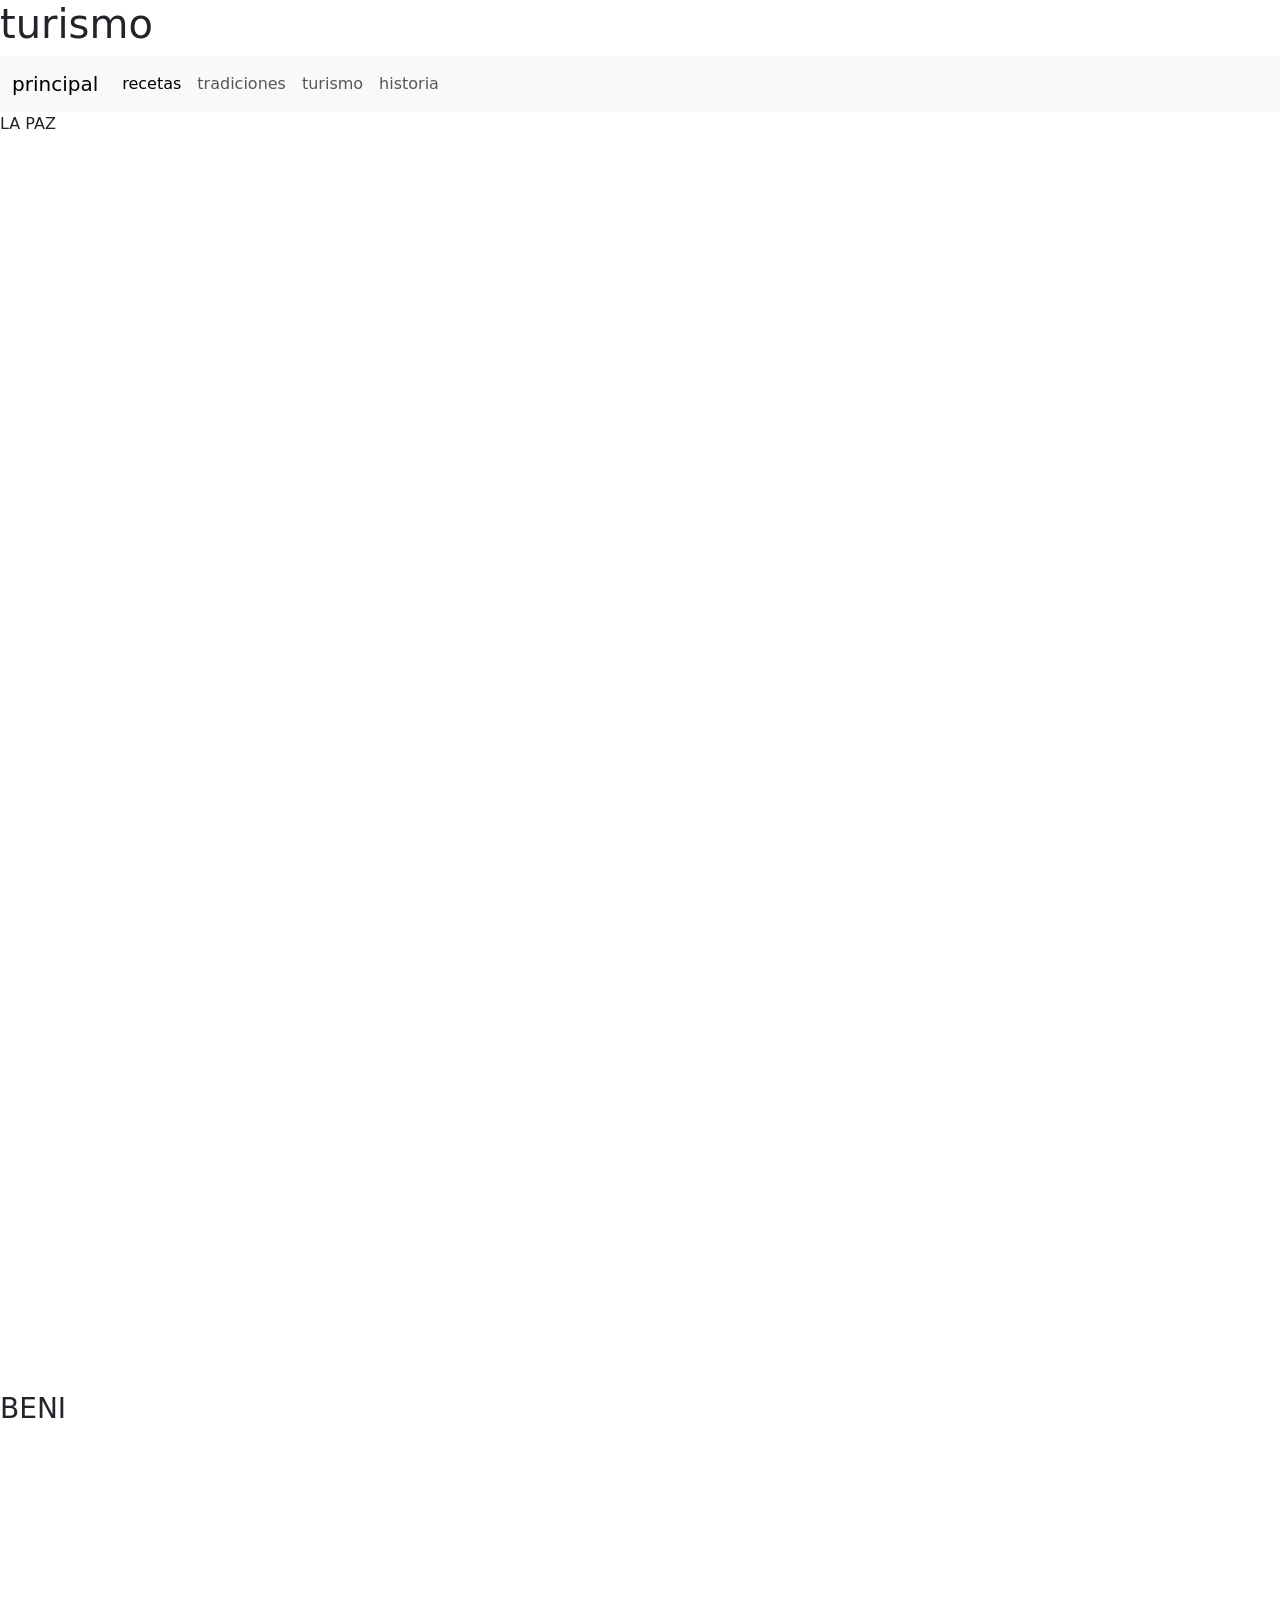
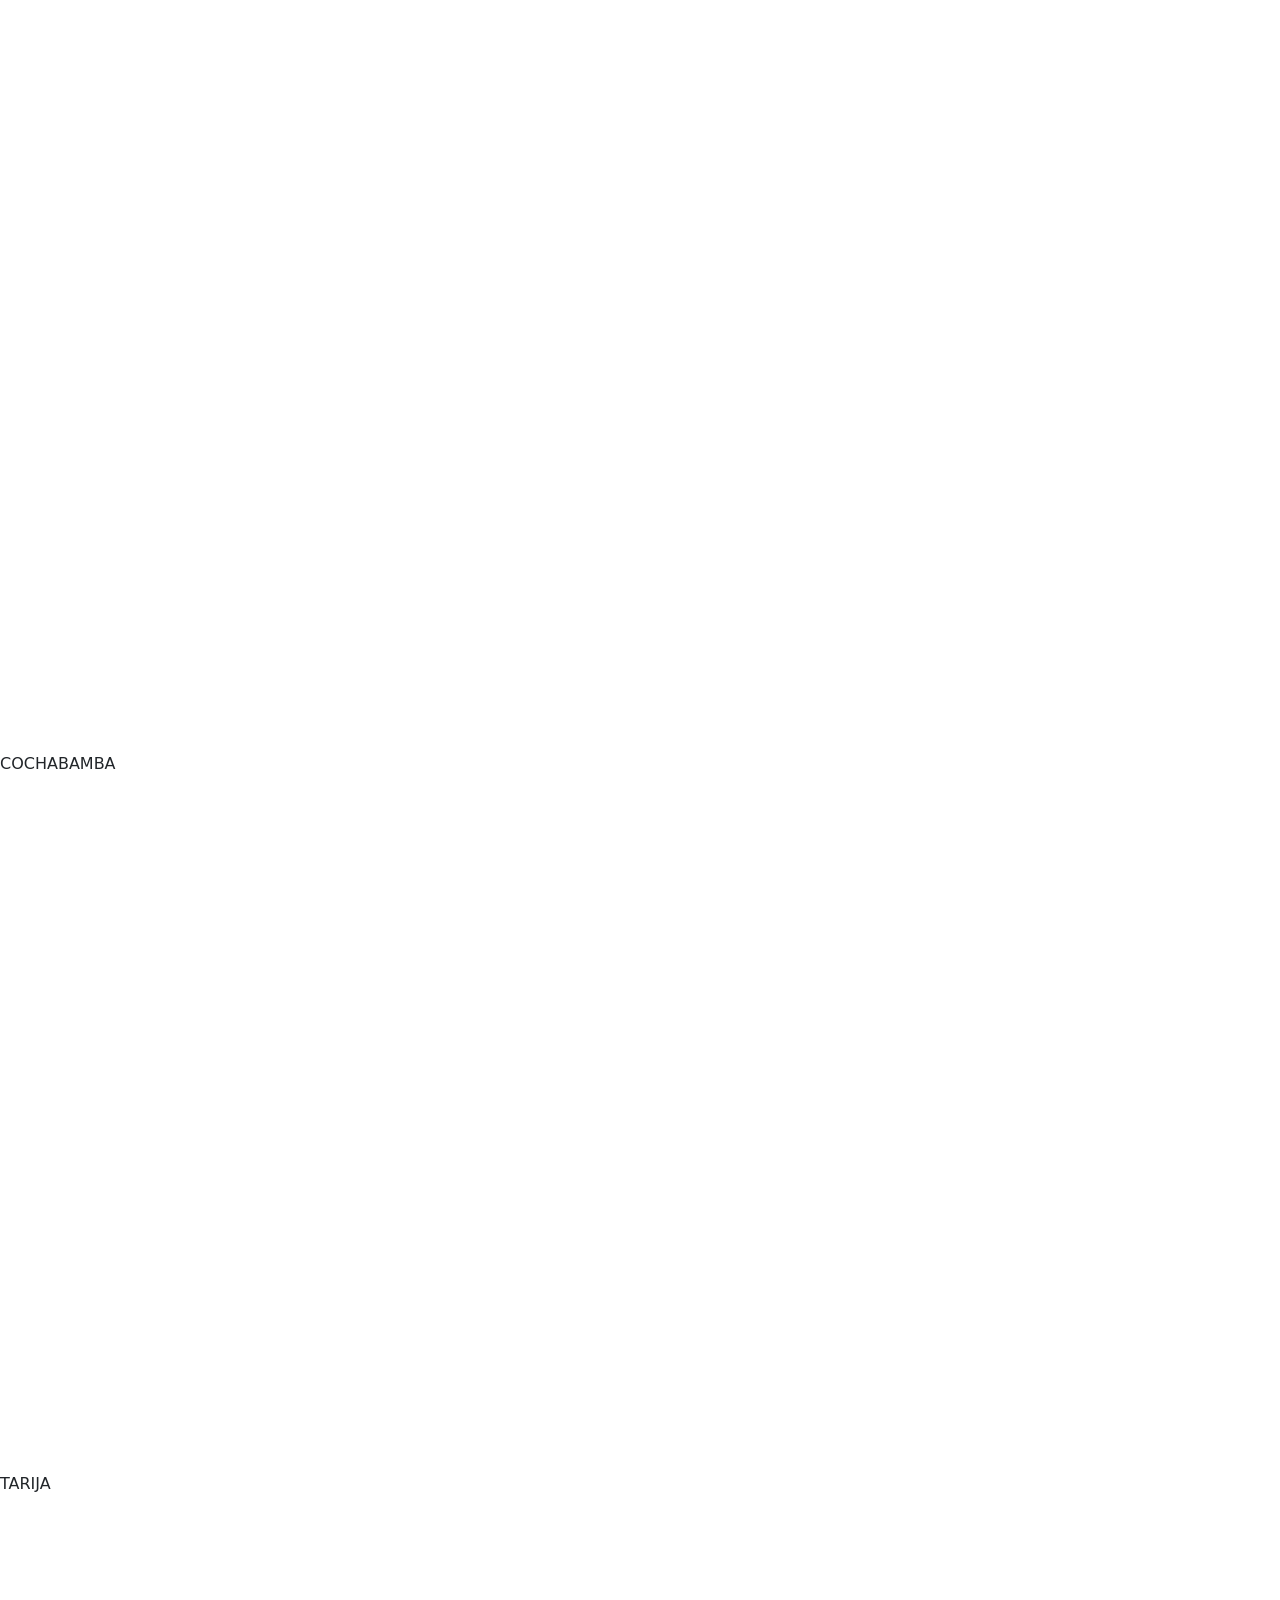
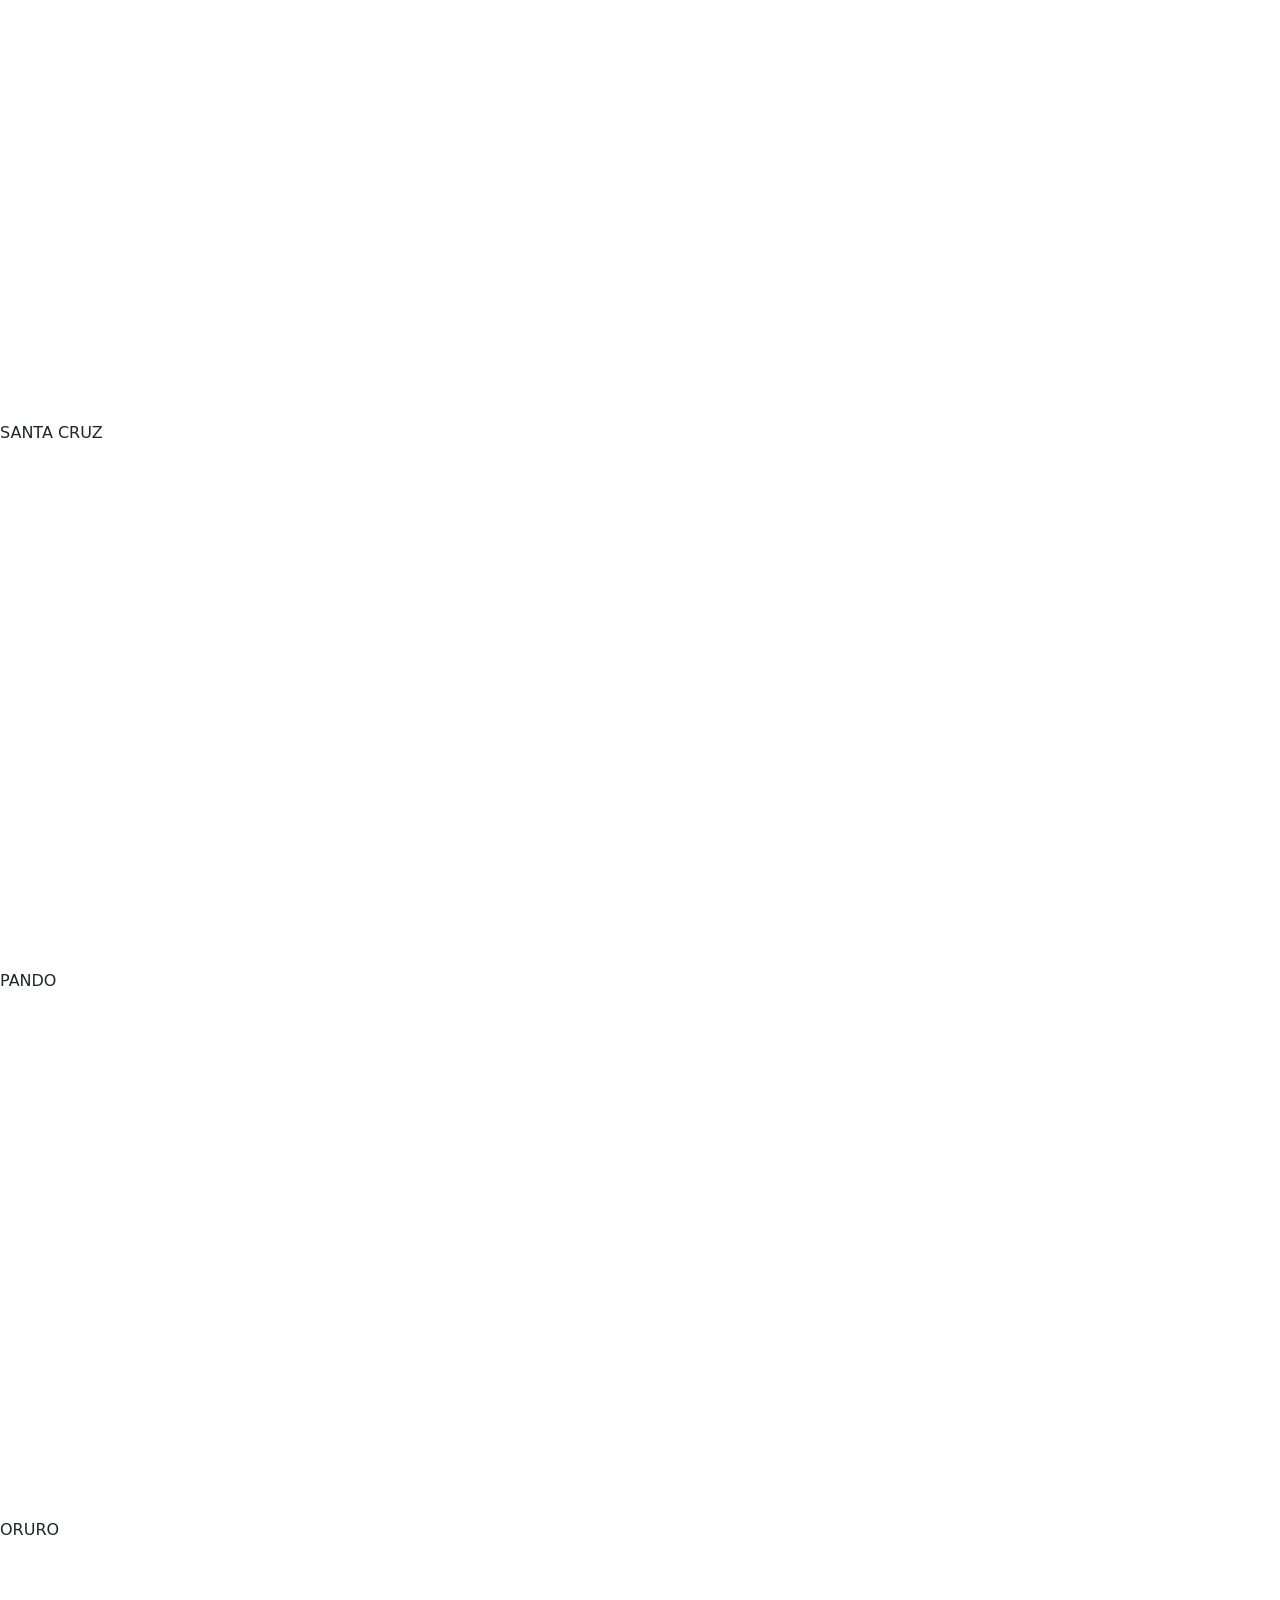
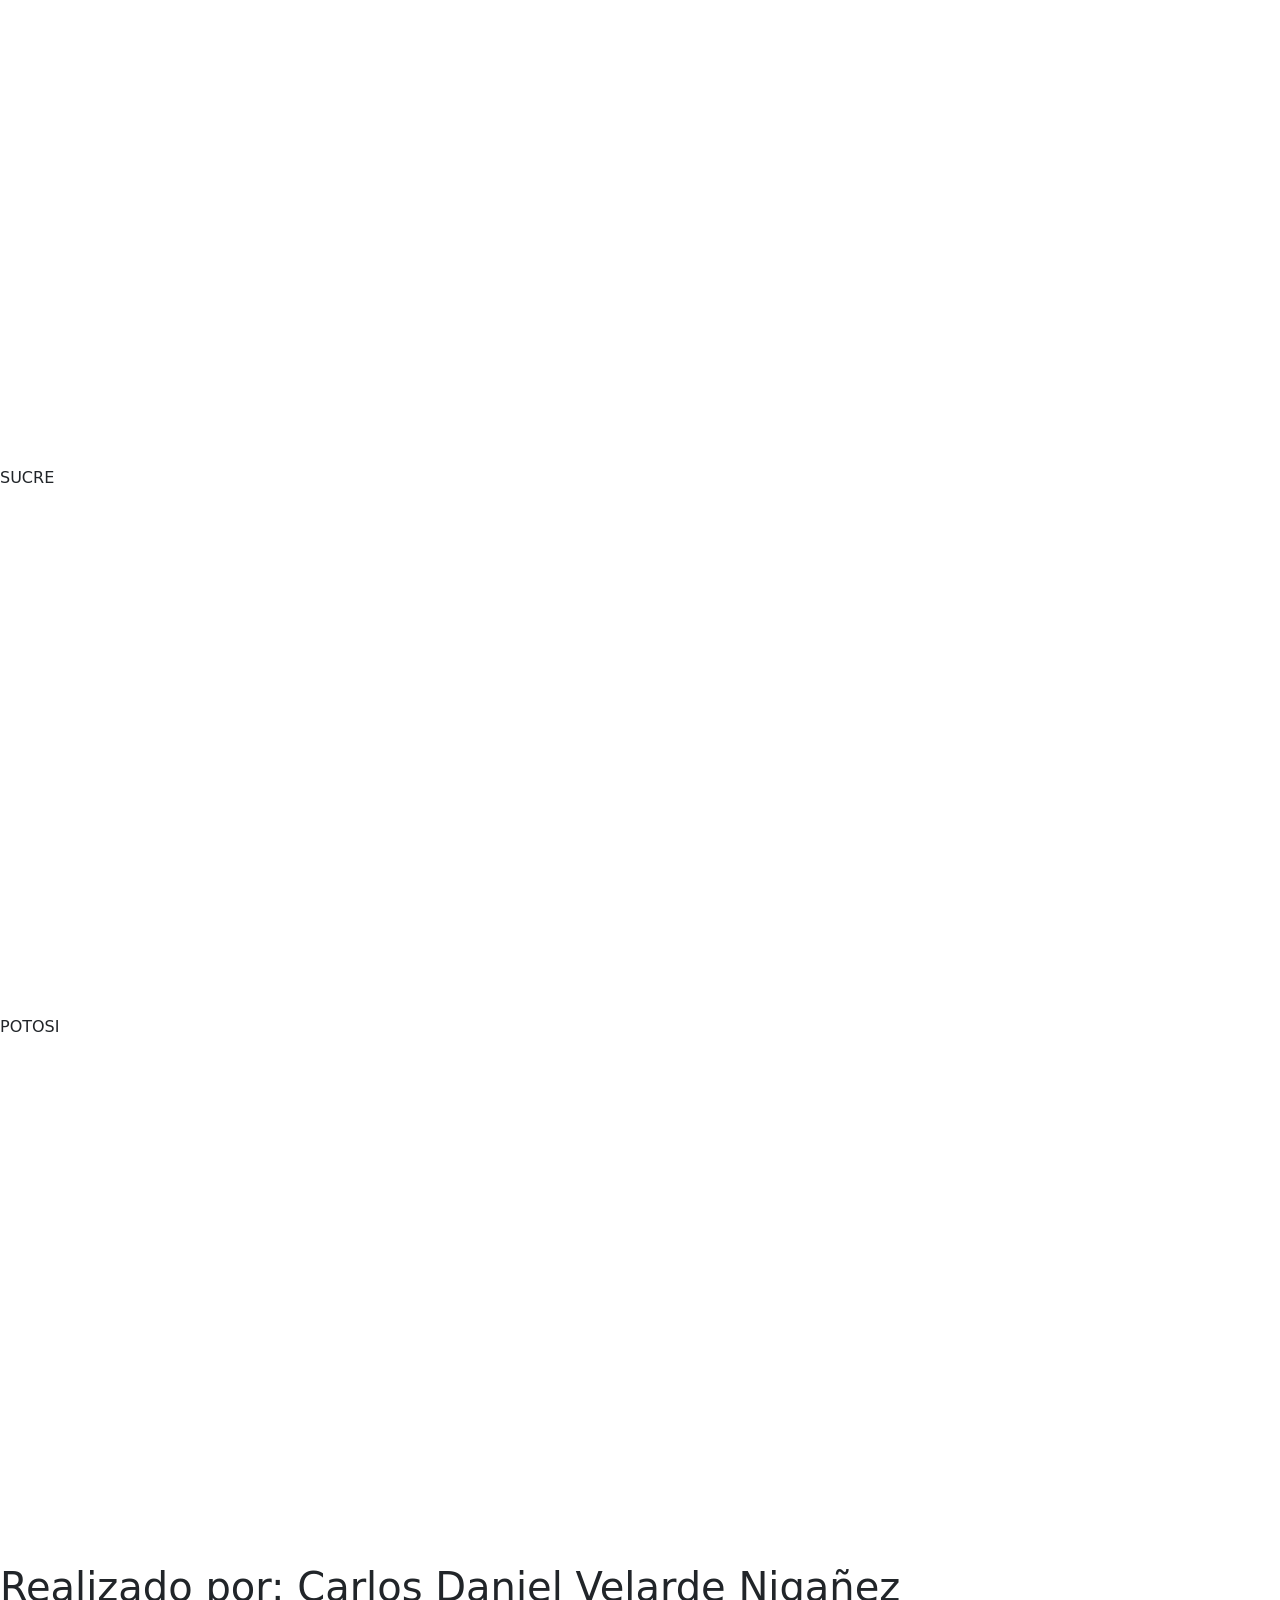
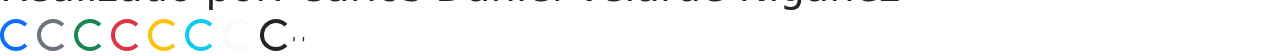
<file: turismo.html>
<!DOCTYPE html>
<html lang="en">

<head>
    <meta charset="UTF-8">
    <meta name="viewport" content="width=device-width, initial-scale=1.0">
    <link rel="stylesheet" href="css/bootstrap.min.css">
    <script src="js/bootstrap.bundle.min.js"></script>
    <link rel="stylesheet" href="estilos/estilo.css">
    <title>Document</title>
</head>

<body>
    <h1>turismo</h1>

    <nav class="navbar navbar-expand-lg bg-body-tertiary">
        <div class="container-fluid">
            <a class="navbar-brand" href="index.html">principal</a>
            <button class="navbar-toggler" type="button" data-bs-toggle="collapse" data-bs-target="#navbarNavAltMarkup"
                aria-controls="navbarNavAltMarkup" aria-expanded="false" aria-label="Toggle navigation">
                <span class="navbar-toggler-icon"></span>
            </button>
            <div class="collapse navbar-collapse" id="navbarNavAltMarkup">
                <div class="navbar-nav">
                    <a class="nav-link active" aria-current="page" href="recetas.html">recetas</a>
                    <a class="nav-link" href="tradiciones.html">tradiciones</a>
                    <a class="nav-link" href="turismo.html">turismo</a>
                    <a class="nav-link" href="historia.html">historia</a>
                </div>
            </div>
        </div>
    </nav>


    <div class="ratio ratio-1x1">
        <div>
            <P>LA PAZ</P>
            <div class="ratio ratio-16x9">
                <iframe width="560" height="315" src="https://www.youtube.com/embed/RkDdQzN9UeY?si=c05QlmDNJ1EpFUv6"
                    title="YouTube video player" frameborder="0"
                    allow="accelerometer; autoplay; clipboard-write; encrypted-media; gyroscope; picture-in-picture; web-share"
                    referrerpolicy="strict-origin-when-cross-origin" allowfullscreen></iframe>
            </div>
        </div>
    </div>
    <div class="ratio ratio-4x3">
        <div>
            <H3>BENI</H3>
            <iframe width="560" height="315" src="https://www.youtube.com/embed/SHdFfA4kBUI?si=RDZE9t1BgkkO6Puk"
                title="YouTube video player" frameborder="0"
                allow="accelerometer; autoplay; clipboard-write; encrypted-media; gyroscope; picture-in-picture; web-share"
                referrerpolicy="strict-origin-when-cross-origin" allowfullscreen></iframe>
        </div>
    </div>
    <div class="ratio ratio-16x9">
        <div>
            <P>COCHABAMBA</P>
            <iframe width="560" height="315" src="https://www.youtube.com/embed/9YFYXapNBnI?si=yS2Rgao9g-Ps5xHg"
                title="YouTube video player" frameborder="0"
                allow="accelerometer; autoplay; clipboard-write; encrypted-media; gyroscope; picture-in-picture; web-share"
                referrerpolicy="strict-origin-when-cross-origin" allowfullscreen></iframe>
        </div>
    </div>
    <div class="ratio ratio-21x9">
        <div>
            <P>TARIJA</P>
            <iframe width="560" height="315" src="https://www.youtube.com/embed/rJlRVYlSrss?si=2MISd4um_R6HBUHn"
                title="YouTube video player" frameborder="0"
                allow="accelerometer; autoplay; clipboard-write; encrypted-media; gyroscope; picture-in-picture; web-share"
                referrerpolicy="strict-origin-when-cross-origin" allowfullscreen></iframe>
        </div>
    </div>

    <div class="ratio ratio-21x9">
        <div>
            <P>SANTA CRUZ </P>
            <iframe width="560" height="315" src="https://www.youtube.com/embed/XuX48ApIHvk?si=6kANE4ZtKemoJ9a7"
                title="YouTube video player" frameborder="0"
                allow="accelerometer; autoplay; clipboard-write; encrypted-media; gyroscope; picture-in-picture; web-share"
                referrerpolicy="strict-origin-when-cross-origin" allowfullscreen></iframe>
        </div>
    </div>


    <div class="ratio ratio-21x9">
        <div>
            <P>PANDO</P>
            <iframe width="560" height="315" src="https://www.youtube.com/embed/vA0dmIeu708?si=DOIshm30ICZlyBwD"
                title="YouTube video player" frameborder="0"
                allow="accelerometer; autoplay; clipboard-write; encrypted-media; gyroscope; picture-in-picture; web-share"
                referrerpolicy="strict-origin-when-cross-origin" allowfullscreen></iframe>
        </div>
    </div>

    <div class="ratio ratio-21x9">
        <div>
            <p>ORURO</p>
            <iframe width="560" height="315" src="https://www.youtube.com/embed/nohDjgKBU0s?si=HvGGMQ3fl5iA_Em9"
                title="YouTube video player" frameborder="0"
                allow="accelerometer; autoplay; clipboard-write; encrypted-media; gyroscope; picture-in-picture; web-share"
                referrerpolicy="strict-origin-when-cross-origin" allowfullscreen></iframe>
        </div>
    </div>


    <div class="ratio ratio-21x9">
        <div>
            <P>SUCRE</P>
            <iframe width="560" height="315" src="https://www.youtube.com/embed/3OICkYC_C8E?si=GMf4yfdRAYCWABqu"
                title="YouTube video player" frameborder="0"
                allow="accelerometer; autoplay; clipboard-write; encrypted-media; gyroscope; picture-in-picture; web-share"
                referrerpolicy="strict-origin-when-cross-origin" allowfullscreen></iframe>
        </div>
    </div>


    <div class="ratio ratio-21x9">
        <div>
            <p>POTOSI</p>
            <iframe width="560" height="315" src="https://www.youtube.com/embed/IN0DaePbhc8?si=k869kdDVcWU3tj9P"
                title="YouTube video player" frameborder="0"
                allow="accelerometer; autoplay; clipboard-write; encrypted-media; gyroscope; picture-in-picture; web-share"
                referrerpolicy="strict-origin-when-cross-origin" allowfullscreen></iframe>
        </div>
    </div>



    <div class="pie">
        <h1> Realizado por: Carlos Daniel Velarde Nigañez</h1>
    </div>
    </div>










    <!--botoncitos de colores-->
    <div class="spinner-border text-primary" role="status">
        <span class="visually-hidden">Loading...</span>
    </div>
    <div class="spinner-border text-secondary" role="status">
        <span class="visually-hidden">Loading...</span>
    </div>
    <div class="spinner-border text-success" role="status">
        <span class="visually-hidden">Loading...</span>
    </div>
    <div class="spinner-border text-danger" role="status">
        <span class="visually-hidden">Loading...</span>
    </div>
    <div class="spinner-border text-warning" role="status">
        <span class="visually-hidden">Loading...</span>
    </div>
    <div class="spinner-border text-info" role="status">
        <span class="visually-hidden">Loading...</span>
    </div>
    <div class="spinner-border text-light" role="status">
        <span class="visually-hidden">Loading...</span>
    </div>
    <div class="spinner-border text-dark" role="status">
        <span class="visually-hidden">Loading...</span>
    </div>'
    <!--botoncitos de colores-->'
</body>

</html>
</file>
<file: estilos/estilo.css>
.contenedor{
    background-color:aqua;
    display: grid;
    grid-gap: 5px;
    grid-template-areas:"cabecera cabecera cabecera"
                        "cont1    cont2    cont3"
                        "pie      pie     pie";
}
.contenedor .cabecera{
    background-color: aquamarine;
    grid-area: cabecera;
}
.contenedor .cont1{
    grid-area: cont1;

}
.contenedor .cont2{
    grid-area: cont2;

}
.contenedor .cont3{
    grid-area: cont3;

}
.contenedor .pie{
    background-color: blue;
    grid-area: pie;
}
</file>
